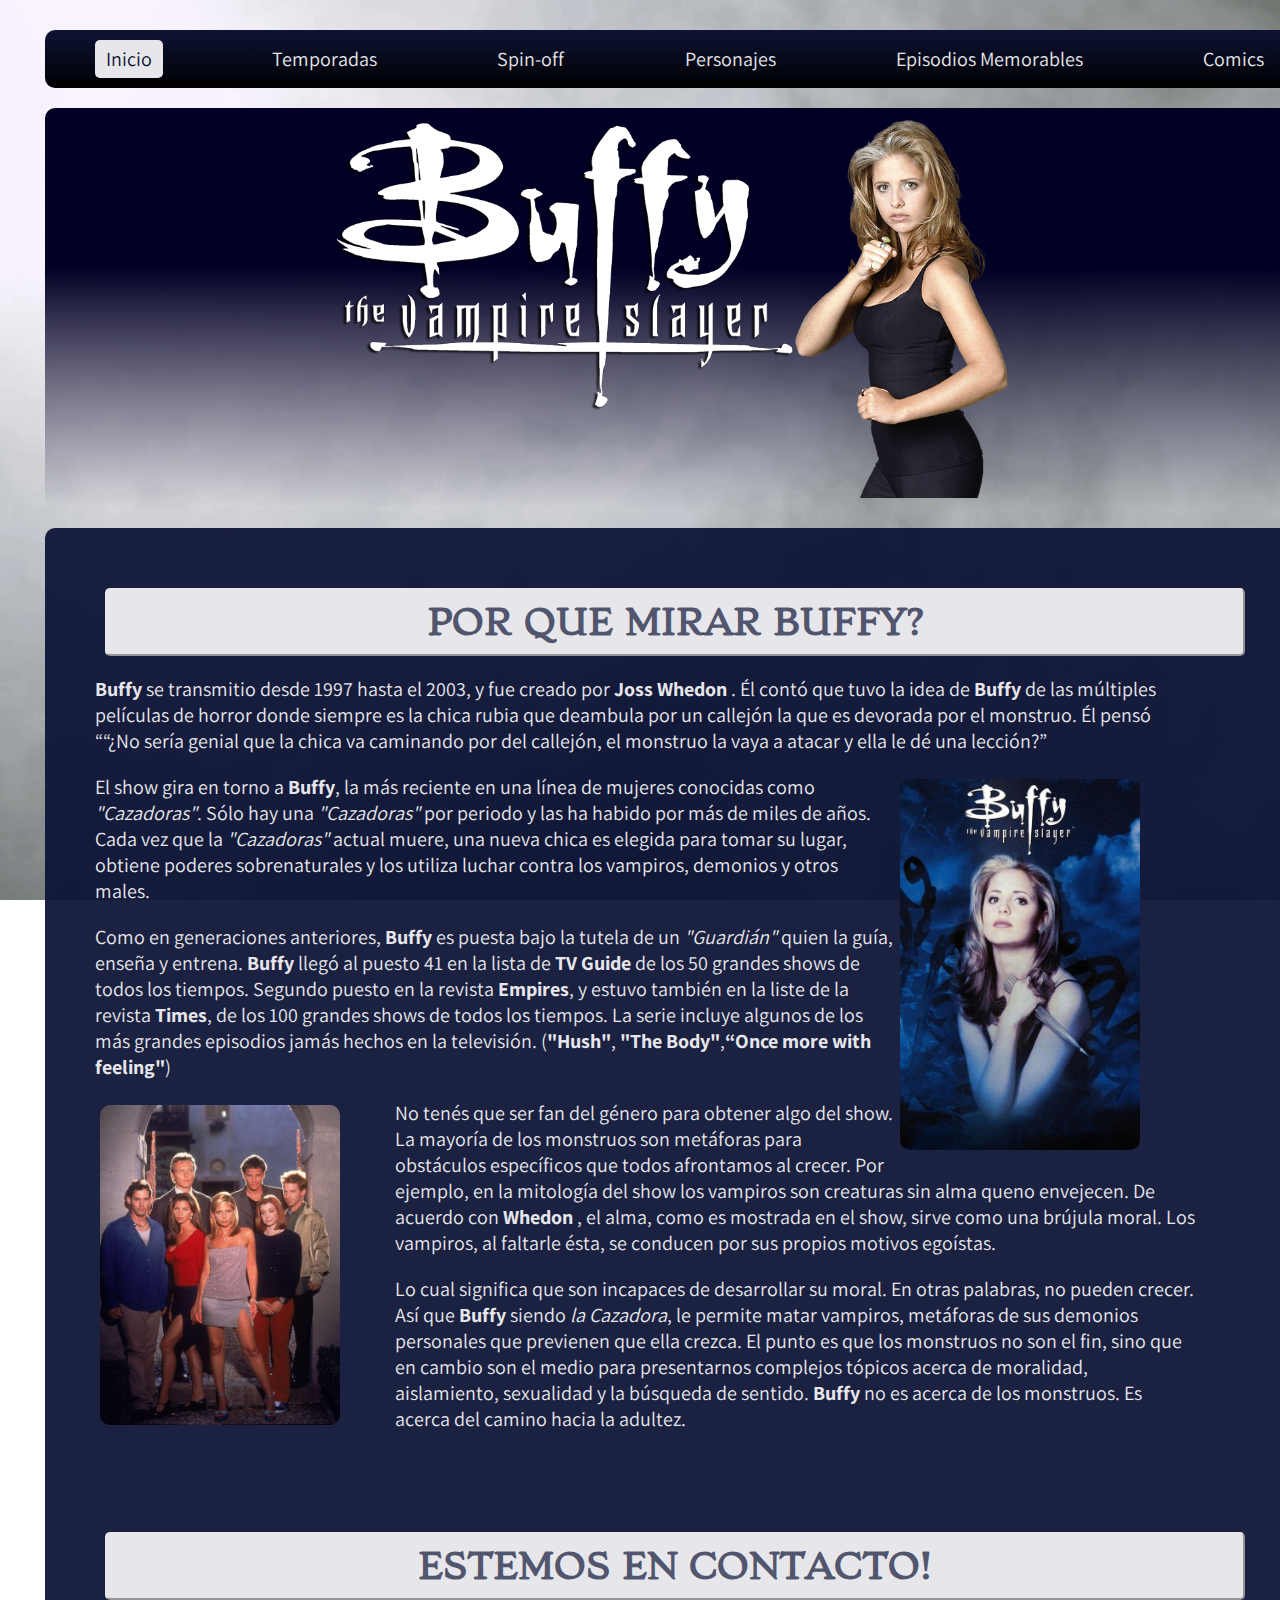
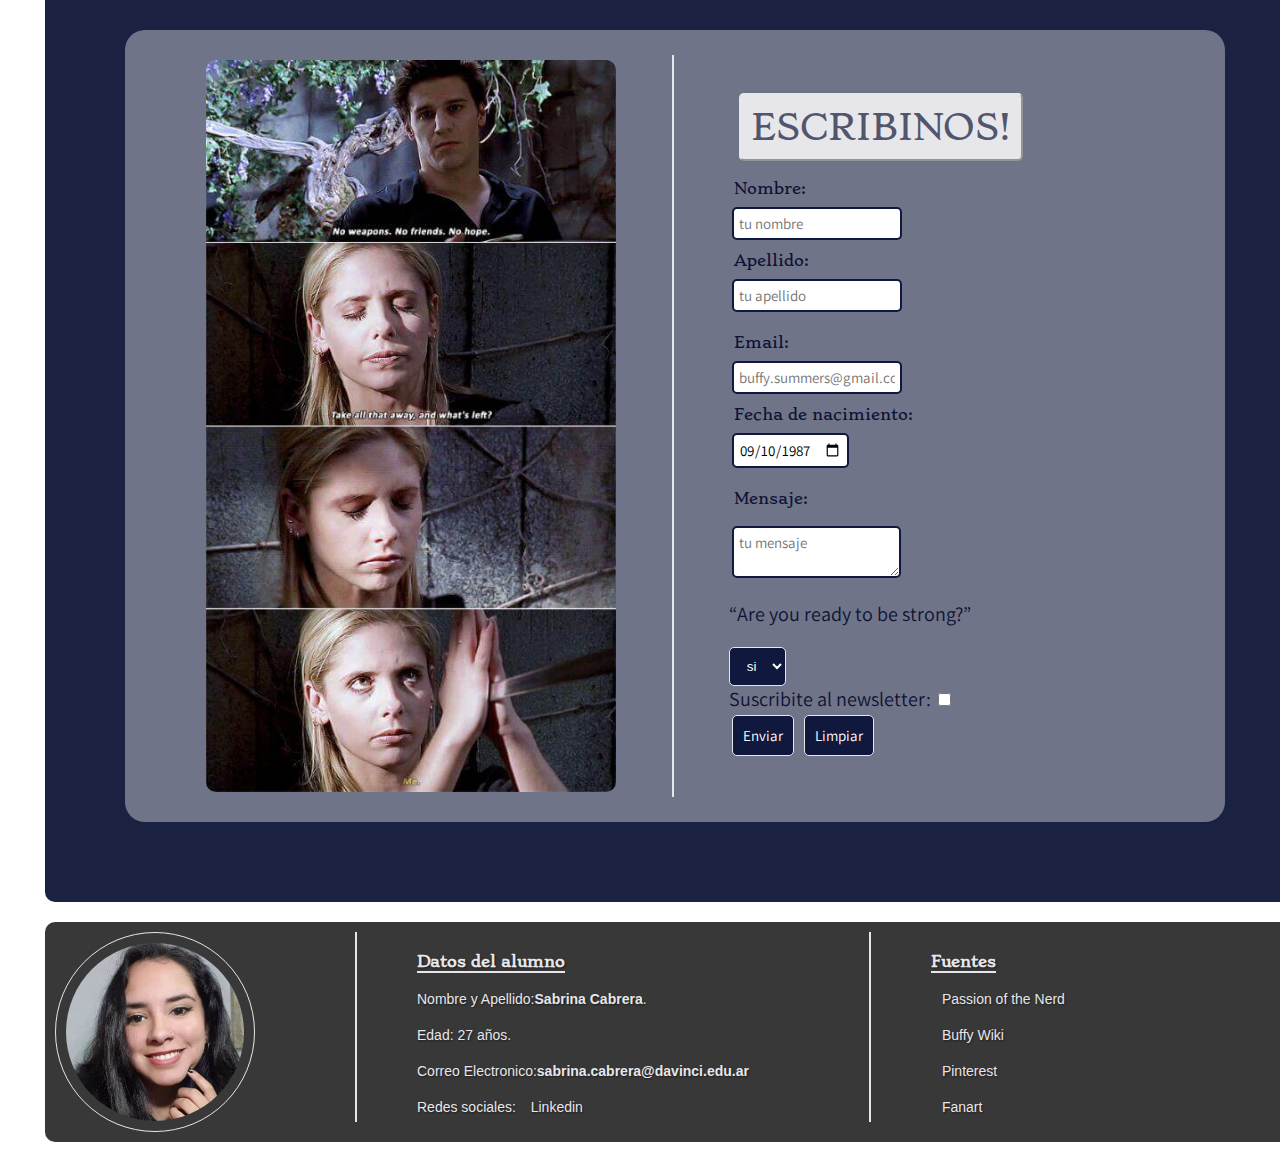
<file: dwn1dv-cabrera-parcial_2-buffytvs/index.html>
<!DOCTYPE html>
<html lang="es"> <!--marco que el lenguaje utilizado es español-->
<head>
    <meta charset="UTF-8">
    <meta http-equiv="X-UA-Compatible" content="IE=edge">
    <meta name="viewport" content="width=device-width, initial-scale=1.0">
    <title>Buffy,The Vampire Slayer</title>
    <!--Link hoja de estilo css-->
    <link rel="stylesheet" href="css/estilo.css">
    <!--Links fuentes-->
    <link rel="preconnect" href="https://fonts.googleapis.com">
    <link rel="preconnect" href="https://fonts.gstatic.com" crossorigin>
    <link href="https://fonts.googleapis.com/css2?family=Assistant&family=Stoke&display=swap" rel="stylesheet">
    <!--Favicon-->
    <link rel="apple-touch-icon" sizes="180x180" href="favicon/apple-touch-icon.png">
    <link rel="icon" type="image/png" sizes="32x32" href="favicon/favicon-32x32.png">
    <link rel="icon" type="image/png" sizes="16x16" href="favicon/favicon-16x16.png">
    <link rel="manifest" href="favicon/site.webmanifest">
    <link rel="mask-icon" href="favicon/" color="#5bbad5">
    <meta name="msapplication-TileColor" content="#da532c">
    <meta name="theme-color" content="#ffffff">
</head>
<body>
    <!--menu-->
     <nav>
        <ul class="menu">
            <li >
                <a class="active" href="index.html">Inicio</a>
            </li>
            <li>
                <a href="temporadas.html">Temporadas</a>
            </li>
            <li>
                <a href="spinoff.html">Spin-off</a>
            </li>
            <li>
                <a href="personajes.html">Personajes</a>
            </li>
            <li>
                <a href="episodios.html">Episodios Memorables</a>
            </li>
            <li>
                <a href="comics.html">Comics</a>
            </li>
		</ul>
    </nav>
    <!--Header -->
    <header class="banner" >
         <img src="img/otros/banner2.png" alt="banner buffy">   
         <h1 class="oculto"> Buffy: The vampire slayer</h1>
    </header>
    <!--Contenido principal-->
    <main>
        <!--introduccion al tema de la pagina-->
        <section class="seccion">
            <h2 class="subtitulo">Por que mirar Buffy?</h2>
            <div class="contenedor-texto">
                
                <p>
                    <strong>Buffy</strong> se transmitio desde 1997 hasta el 2003, y fue creado por 
                    <strong>Joss Whedon </strong> . Él contó que tuvo la idea de <strong>Buffy</strong>  de las múltiples 
                    películas de horror donde siempre es la chica rubia que deambula 
                    por un callejón la que es devorada por el monstruo. Él pensó 
                    <q>“¿No sería genial que la chica va caminando por del callejón,
                    el monstruo la vaya a atacar y ella le dé una lección?</q>
                </p>  
                <div class="imagen-inicio derecha">
                    <img src="img/intro/poster_buffy.jpg" alt="poster promocional de buffy">
                </div>          
                <p>
                    El show gira en torno a <strong> Buffy</strong>, la más reciente en una línea de mujeres 
                    conocidas como <em>"Cazadoras"</em>. Sólo hay una <em>"Cazadoras"</em> por periodo y 
                    las ha habido por más de miles de años. Cada vez que la <em>"Cazadoras"</em> 
                    actual muere, una nueva chica es elegida para tomar su lugar,
                    obtiene poderes sobrenaturales y los utiliza luchar contra los vampiros,
                    demonios y otros males.
                </p>
                
                <p>
                Como en generaciones anteriores, <strong>Buffy</strong> es puesta bajo la tutela de
                un <em>"Guardián"</em> quien la guía, enseña y entrena.
                <strong>Buffy</strong> llegó al puesto 41 en la lista de <strong>TV Guide</strong> de los 50 grandes shows 
                de todos los tiempos. Segundo puesto en la revista <strong>Empires</strong>, y estuvo 
                también en la liste de la revista <strong>Times</strong>, de los 100 grandes shows de todos los tiempos.
                La serie incluye algunos de los más grandes episodios jamás hechos en la 
                televisión. (<strong lang="en">"Hush"</strong>, <strong lang="en">"The Body"</strong>,<strong lang="en">“Once more with feeling"</strong>)
                </p>
                 <div class="imagen-inicio izquierda">
                    <img src="img/intro/elenco.jpg" alt="promocional elenco de buffy">
                </div>
                <p>
                No tenés que ser fan del género para obtener algo del show. 
                La mayoría de los monstruos son metáforas para obstáculos específicos 
                que todos afrontamos al crecer. Por ejemplo, en la mitología del show 
                los vampiros son creaturas sin alma queno envejecen. De acuerdo con <strong>Whedon</strong> ,
                el alma, como es mostrada en el show, sirve como una brújula moral. 
                Los vampiros, al faltarle ésta, se conducen por sus propios motivos egoístas.
                </p>            
                <p>
                Lo cual significa que son incapaces de desarrollar su moral. 
                En otras palabras, no pueden crecer. Así que <strong>Buffy</strong> siendo <em>la Cazadora</em>, 
                le permite matar vampiros, metáforas de sus demonios personales que 
                previenen que ella crezca. El punto es que los monstruos no son el fin, 
                sino que en cambio son el medio para presentarnos complejos tópicos acerca 
                de moralidad, aislamiento, sexualidad y la búsqueda de sentido. <strong>Buffy</strong>  no es 
                acerca de los monstruos. Es acerca del camino hacia la adultez. 
                </p>
            </div>
        </section>
        <!--seccion del formulario-->
        <section class="seccion">
           <h2 class="subtitulo">Estemos en contacto!</h2>
                
                    <div class="formulario-contenedor">
                        <!--foto de la seccion formulario-->
                        <div class="cont-img-form">
                            <img class="cont-img" src="img/intro/me.jpg" alt="foto de contacto">
                        </div>
                    <div class="cont-form-der">
                        <p class="subtitulo">Escribinos!</p>
                        <form action="#" class="form" >
                            <div class="linea-form">
                                <label for="nombre"  >Nombre:</label>
                                <input type="text" name="nombre" id="nombre" placeholder="tu nombre" required>
                                <label for="apellido">Apellido:</label>
                                <input type="text"  id="apellido" placeholder="tu apellido">
                            </div>
                                <div class="linea-form">
                                <label for="email">Email:</label>
                                <input type="email" id="email" placeholder="buffy.summers@gmail.com" name="email">
                                <label for="nacimiento">Fecha de nacimiento: </label>
                                <input type="date" name="nacimiento" id="nacimiento" min="1950-01-01" max="2008-01-01" value="1987-09-10">
                            </div>
                        
                            <label class="linea-form" for="mensaje">Mensaje: </label>
                            <textarea id="mensaje" placeholder="tu mensaje"></textarea>
                            <p><q lang="en">Are you ready to be strong?</q> </p>
                            <select name="letra" id="letra" class="botones-formularios"> 
                                <option value="x" class="botones-formularios">si</option>
                                <option value="y" class="botones-formularios">no</option>
                            </select>
                    
                            <div>Suscribite al newsletter:
                            <input type="checkbox" name="acepta" value="1"></div>
                            <div >
                                <input class="botones-formularios" type="submit" value="Enviar">
                                <input class="botones-formularios" type="reset" value="Limpiar">
                            </div>
                        
                        </form>
                
                </div>
                </div>
                   
            
        </section>
    </main>
    <!--Footer -->
    <footer>
        <div class="flex-container-footer" >
            <!--foto de perfil alumno-->
            <div >
                 <img  class="flex-img-footer" src="img/otros/yo_perfil.jpg" alt="perfil del alumno">
            </div>
            <!--datos del alumno-->
           <div class="caja-footer linea-footer"> 
                <ol>
                    <li class="tituloFooter"><strong>Datos del alumno</strong></li>
                    <li>Nombre y Apellido:<strong>Sabrina Cabrera</strong>.</li>
                    <li>Edad: 27 años.</li>
                    <li>Correo Electronico:<strong>sabrina.cabrera@davinci.edu.ar</strong></li>
                    <li>Redes sociales:<a href="https://www.linkedin.com/in/sabrinagcabrera/"> Linkedin</a></li>
                </ol>
            </div>
            <!--fuentes utilizadas-->
            <div class="caja-footer linea-footer">
                <ol>
                    <li class="tituloFooter"><strong>Fuentes</strong></li>
                    <li><a href="https://www.youtube.com/c/PassionoftheNerd">Passion of the Nerd</a></li>
                    <li><a href="https://buffy.fandom.com/es/wiki/Buffy,_Cazavampiros">Buffy Wiki</a></li>
                    <li><a href="https://ar.pinterest.com/" >Pinterest</a></li>
                    <li><a href="https://fanart.tv/" >Fanart</a></li>
                </ol>
            </div>
        </div>   
    </footer>
</body>
</html>
</file>
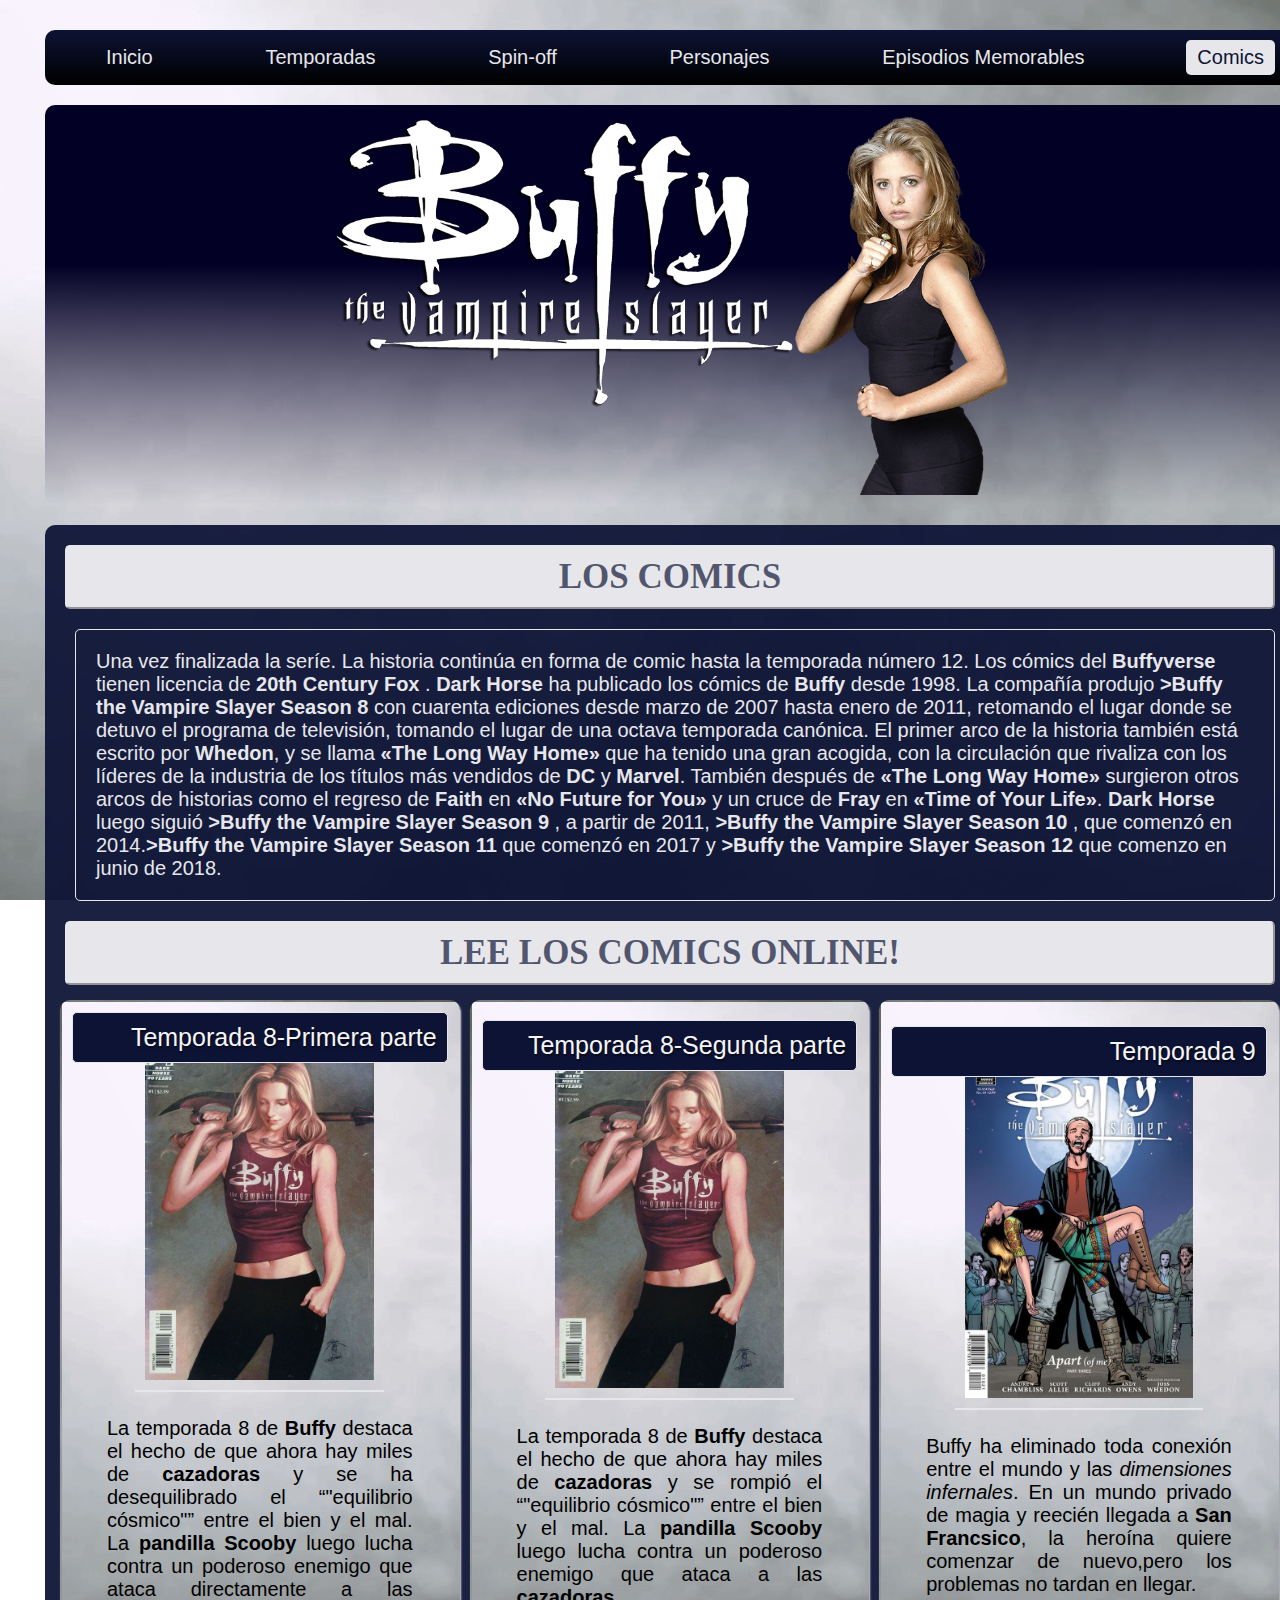
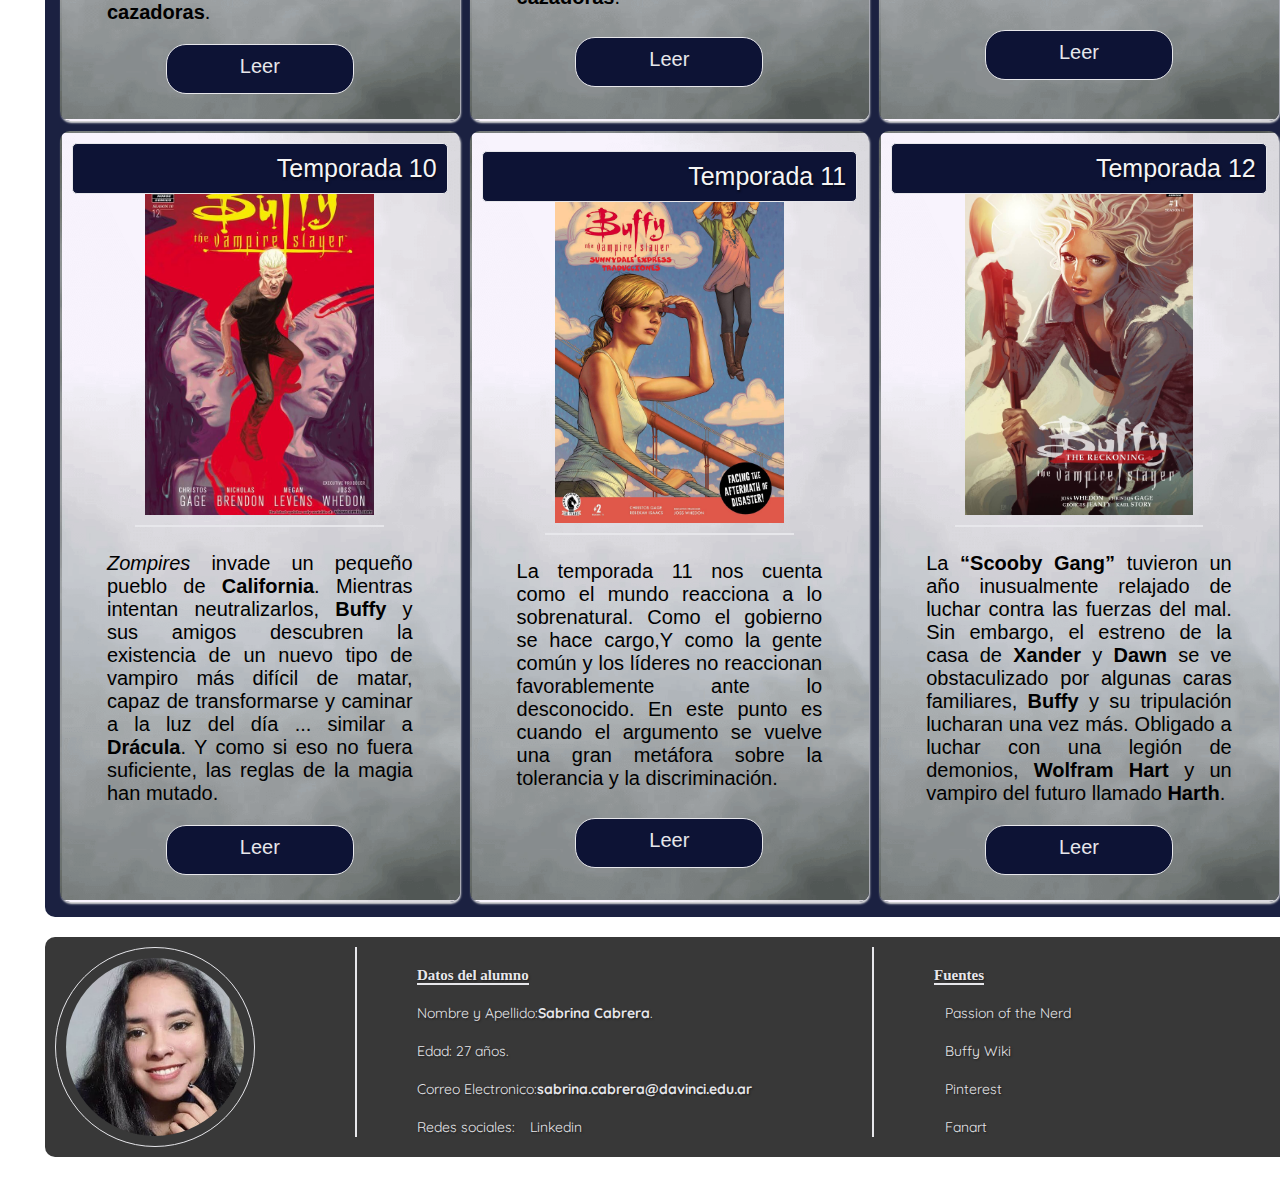
<file: dwn1dv-cabrera-parcial_2-buffytvs/comics.html>
<!DOCTYPE html>
<html lang="es"> <!--marco que el lenguaje utilizado es español-->
<head>
    <meta charset="UTF-8">
    <meta http-equiv="X-UA-Compatible" content="IE=edge">
    <meta name="viewport" content="width=device-width, initial-scale=1.0">
    <title>Comics</title>
    <!--Link hoja de estilo css-->
    <link rel="stylesheet" href="css/estilo.css">
    <!--Links fuentes-->
    <link rel="preconnect" href="https://fonts.googleapis.com">
    <link rel="preconnect" href="https://fonts.gstatic.com" crossorigin>
    <link href="https://fonts.googleapis.com/css2?family=Fira+Sans:wght@200&family=Quicksand&display=swap" rel="stylesheet">
    <!--Favicon-->
    <link rel="apple-touch-icon" sizes="180x180" href="favicon/apple-touch-icon.png">
    <link rel="icon" type="image/png" sizes="32x32" href="favicon/favicon-32x32.png">
    <link rel="icon" type="image/png" sizes="16x16" href="favicon/favicon-16x16.png">
    <link rel="manifest" href="favicon/site.webmanifest">
    <link rel="mask-icon" href="favicon/safari-pinned-tab.svg" color="#5bbad5">
    <meta name="msapplication-TileColor" content="#da532c">
    <meta name="theme-color" content="#ffffff">
</head>
<body>
       <!--menu-->
     <nav >
        <ul class="menu">
            <li >
                <a  href="index.html">Inicio</a>
            </li>
            <li>
                <a href="temporadas.html">Temporadas</a>
            </li>
            <li>
                <a href="spinoff.html">Spin-off</a>
            </li>
            <li>
                <a href="personajes.html">Personajes</a>
            </li>
            <li>
                <a href="episodios.html">Episodios Memorables</a>
            </li>
            <li>
                <a class="active" href="comics.html">Comics</a>
            </li>
		</ul>
    </nav>
     <!--Header -->
    <header class="banner" >
         <img src="img/otros/banner2.png" alt="banner buffy">   
    </header>
    <main>
        <h1 class="subtitulo">Los Comics</h1>
        <section class="texto-comic">
            Una vez finalizada la seríe. La historia continúa en forma de comic hasta la temporada número 12. 
            Los cómics del <strong> Buffyverse </strong> tienen licencia de <strong lang=” en”> 20th Century Fox </strong>.
             <strong> Dark Horse </strong>ha publicado los cómics de <strong>Buffy </strong> desde 1998.
            La compañía produjo <strong lang="en">>Buffy the Vampire Slayer Season 8 </strong> con cuarenta ediciones desde marzo de 2007 hasta enero de 2011, 
            retomando el lugar donde se detuvo el programa de televisión, tomando el lugar de una octava temporada canónica. 
            El primer arco de la historia también está escrito por <strong>Whedon</strong>, y se llama <strong lang="en">«The Long Way Home» </strong>
            que ha tenido una gran acogida, con la circulación que rivaliza con los líderes de la industria de los títulos más vendidos 
            de <strong>DC</strong> y <strong> Marvel</strong>. También después de <strong lang="en">«The Long Way Home» </strong> surgieron otros arcos de historias como el regreso de <strong>Faith</strong> en 
            <strong lang="en">«No Future for You»</strong> y un cruce de <strong>Fray</strong> en <strong lang="en">«Time of Your Life»</strong>. <strong> Dark Horse</strong> luego siguió <strong lang="en">>Buffy the Vampire Slayer Season 9 </strong>, a partir de 2011,
             <strong lang="en">>Buffy the Vampire Slayer Season 10 </strong>, que comenzó en 2014.<strong lang="en">>Buffy the Vampire Slayer Season 11 </strong> que comenzó en 2017 y 
            <strong lang="en">>Buffy the Vampire Slayer Season 12 </strong> que comenzo en junio de 2018. 
        </section>
        <h2 class="subtitulo">Lee los comics online!</h2>
       <section id="comic-box">
        <div class="caja-comic">
            <div>
                <img class="img-comic" src="img/comics/t8/season8.jpg" alt="season 8">
                <h2>Temporada 8-Primera parte</h2>
                <p class="parrafo-comic">
                    La temporada 8 de <strong>Buffy</strong> destaca el hecho de que ahora hay miles de <strong>cazadoras</strong> 
                    y se ha desequilibrado el <q>"equilibrio cósmico"</q> entre el bien y el mal.
                    La <strong>pandilla Scooby</strong> luego lucha contra un poderoso enemigo que ataca directamente a las <strong>cazadoras</strong>.
                </p>
            </div>
             <div class="leer">
                <a href="https://www.facebook.com/media/set/?set=a.964865196943818&type=3" target="_blank">Leer</a>
            </div>
        </div>

        <div class="caja-comic">
            <div>
                <img class="img-comic" src="img/comics/t8/season8.jpg" alt="season 8">
                <h2>Temporada 8-Segunda parte</h2>
                <p class="parrafo-comic">
                    La temporada 8 de <strong>Buffy</strong> destaca el hecho de que ahora hay miles de <strong>cazadoras</strong> 
                    y se rompió el <q>"equilibrio cósmico"</q> entre el bien y el mal.
                    La <strong>pandilla Scooby</strong> luego lucha contra un poderoso enemigo que ataca a las <strong>cazadoras</strong>.
                </p>
            </div>
            <div class="leer">
                <a href="https://www.facebook.com/media/set/?set=a.989566654473672&type=3" target="_blank">Leer</a>
            </div>
        </div>

        <div class="caja-comic">
            <div>
                <img class="img-comic" src="img/comics/t9/season9.jpg" alt="season 9">
                <h2>Temporada 9</h2>
                <p class="parrafo-comic">
                    Buffy ha eliminado toda conexión entre el mundo y las <em>dimensiones infernales</em>. 
                    En un mundo privado de magia y reecién llegada a <strong>San Francsico</strong>, la heroína quiere comenzar de nuevo,pero los problemas no tardan en llegar.
                </p>
            </div>
            <div class="leer">
                <a href="https://www.facebook.com/media/set/?set=a.1014992055264465&type=3" target="_blank">Leer</a>
             </div>
        </div>

        <div class="caja-comic">
            <div>
                <img class="img-comic" src="img/comics/t10/season10.jpg" alt="season 10">
                <h2>Temporada 10</h2>
                <p class="parrafo-comic">
                    <em>Zompires</em> invade un pequeño pueblo de <strong>California</strong>. Mientras intentan neutralizarlos, 
                    <strong>Buffy</strong> y sus amigos descubren la existencia de un nuevo tipo de vampiro más difícil de matar, 
                    capaz de transformarse y caminar a la luz del día ... similar a <strong>Drácula</strong>. 
                    Y como si eso no fuera suficiente, las reglas de la magia han mutado.
                </p>
            </div>
            <div class="leer">
                <a href="https://www.facebook.com/media/set/?set=a.1112709602159376&type=3" target="_blank">Leer</a>
            </div>
        </div>

        <div class="caja-comic">
            <div>
                <img class="img-comic" src="img/comics/t11/season11.jpg" alt="season 11">
                <h2>Temporada 11</h2>
                <p class="parrafo-comic">
                    La temporada 11 nos cuenta como el mundo reacciona a lo sobrenatural.
                    Como el gobierno se hace cargo,Y como la gente común y los líderes no reaccionan favorablemente ante lo desconocido. 
                    En este punto es cuando el argumento se vuelve una gran metáfora sobre la tolerancia y la discriminación.
                </p>
            </div>
            <div class="leer">
                <a href="https://www.facebook.com/media/set/?set=a.1524804647616534&type=3" target="_blank">Leer</a>
            </div>
        </div>

        <div class="caja-comic">
            <div>
                <img class="img-comic" src="img/comics/t12/season12.jpg" alt="season 12">
                <h2>Temporada 12</h2>
                <p class="parrafo-comic">La <strong>“Scooby Gang”</strong> tuvieron un año inusualmente relajado de luchar contra las fuerzas del mal. 
                    Sin embargo, el estreno de la casa de <strong>Xander</strong> y <strong> Dawn</strong> se ve obstaculizado por algunas caras familiares, 
                    <strong>Buffy</strong> y su tripulación lucharan una vez más. Obligado a luchar con una legión de demonios, <strong>Wolfram Hart </strong> 
                    y un vampiro del futuro llamado <strong>Harth</strong>.
            </div>
            <div class="leer">
                <a href="https://www.facebook.com/media/set/?set=a.2113205005443159&type=3" target="_blank">Leer</a>
            </div>
        </div>


       </section>

    </main>
   <!--Footer -->
    <footer>
        <div class="flex-container-footer" >
            <!--foto de perfil alumno-->
            <div >
                 <img  class="flex-img-footer" src="img/otros/yo_perfil.jpg" alt="perfil del alumno">
            </div>
            <!--datos del alumno-->
           <div class="caja-footer linea-footer"> 
                <ol>
                    <li class="tituloFooter"><strong>Datos del alumno</strong></li>
                    <li>Nombre y Apellido:<strong>Sabrina Cabrera</strong>.</li>
                    <li>Edad: 27 años.</li>
                    <li>Correo Electronico:<strong>sabrina.cabrera@davinci.edu.ar</strong></li>
                    <li>Redes sociales:<a href="https://www.linkedin.com/in/sabrinagcabrera/"> Linkedin</a></li>
                </ol>
            </div>
            <!--fuentes utilizadas-->
            <div class="caja-footer linea-footer">
                <ol>
                    <li class="tituloFooter"><strong>Fuentes</strong></li>
                    <li><a href="https://www.youtube.com/c/PassionoftheNerd">Passion of the Nerd</a></li>
                    <li><a href="https://buffy.fandom.com/es/wiki/Buffy,_Cazavampiros">Buffy Wiki</a></li>
                    <li><a href="https://ar.pinterest.com/" >Pinterest</a></li>
                    <li><a href="https://fanart.tv/" >Fanart</a></li>
                </ol>
            </div>
        </div>   
    </footer>
</body>
</html>
</file>
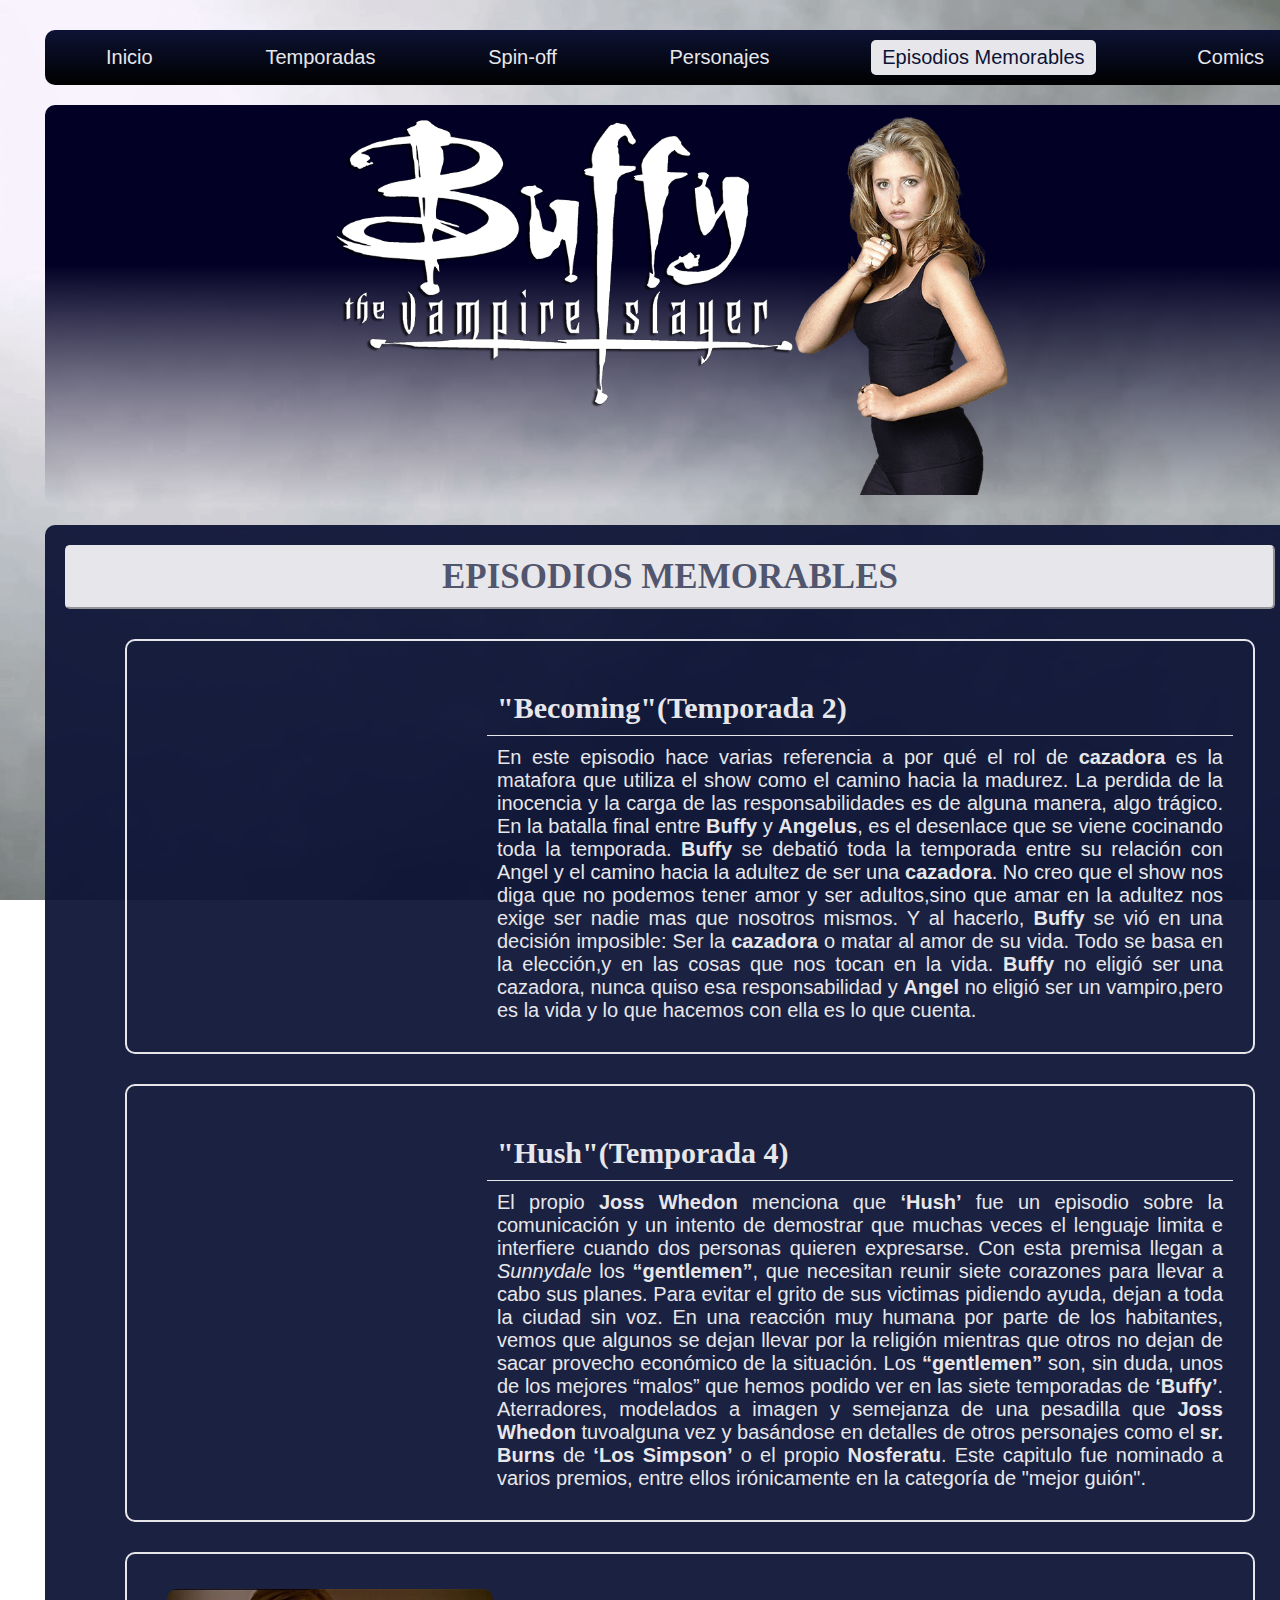
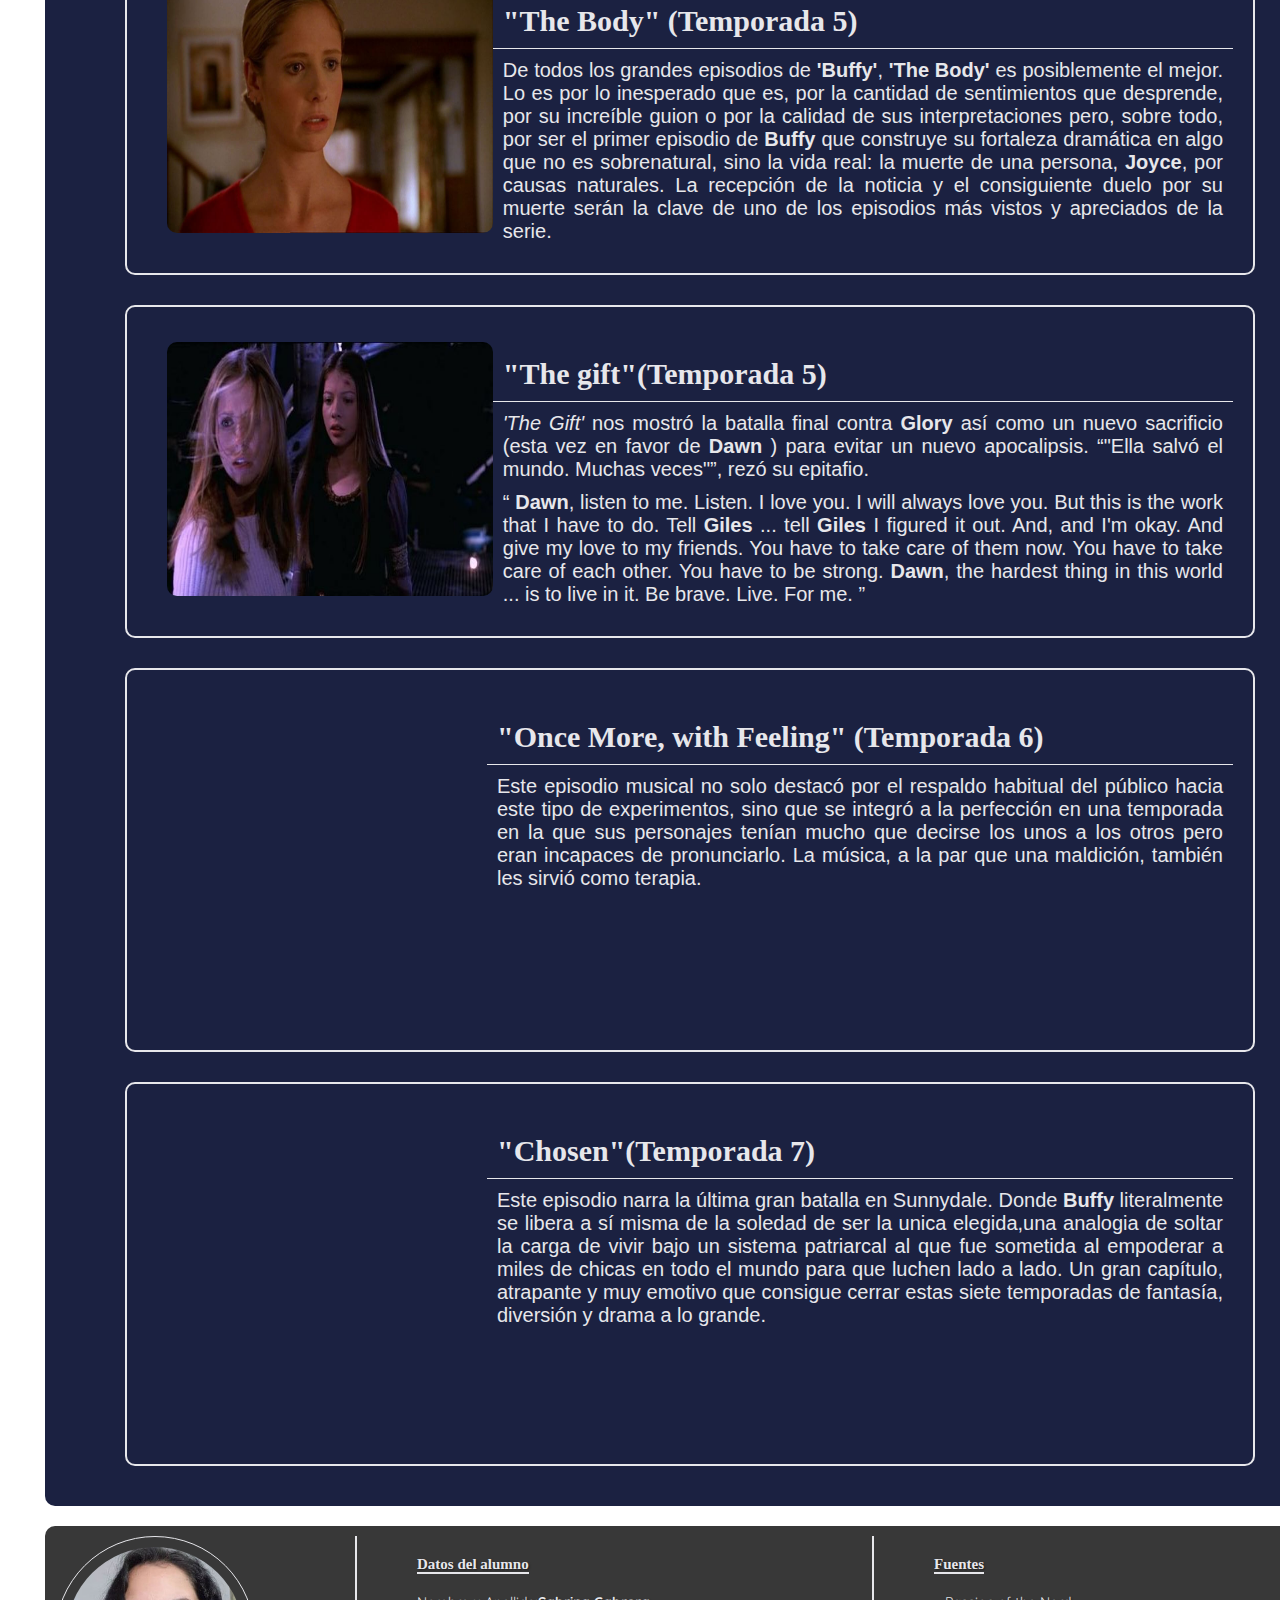
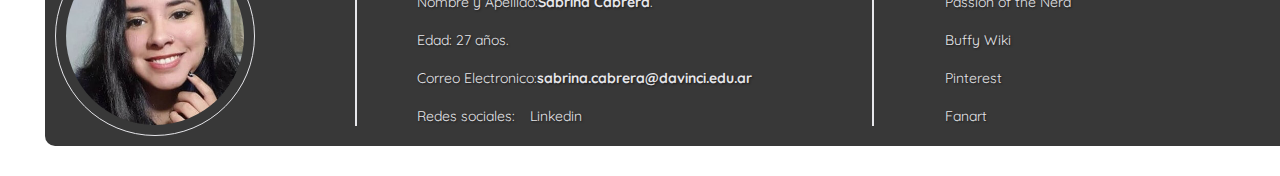
<file: dwn1dv-cabrera-parcial_2-buffytvs/episodios.html>
<!DOCTYPE html>
<html lang="es"> <!--marco que el lenguaje utilizado es español-->
<head>
    <meta charset="UTF-8">
    <meta http-equiv="X-UA-Compatible" content="IE=edge">
    <meta name="viewport" content="width=device-width, initial-scale=1.0">
    <title>Episodios</title>
    <!--Link hoja de estilo css-->
    <link rel="stylesheet" href="css/estilo.css">
    <!--Links fuentes-->
    <link rel="preconnect" href="https://fonts.googleapis.com">
    <link rel="preconnect" href="https://fonts.gstatic.com" crossorigin>
    <link href="https://fonts.googleapis.com/css2?family=Fira+Sans:wght@200&family=Quicksand&display=swap" rel="stylesheet">
    <!--Favicon-->
    <link rel="apple-touch-icon" sizes="180x180" href="favicon/apple-touch-icon.png">
    <link rel="icon" type="image/png" sizes="32x32" href="favicon/favicon-32x32.png">
    <link rel="icon" type="image/png" sizes="16x16" href="favicon/favicon-16x16.png">
    <link rel="manifest" href="favicon/site.webmanifest">
    <link rel="mask-icon" href="favicon/safari-pinned-tab.svg" color="#5bbad5">
    <meta name="msapplication-TileColor" content="#da532c">
    <meta name="theme-color" content="#ffffff">
</head>
<body>
       <!--menu-->
     <nav >
        <ul class="menu">
            <li >
                <a  href="index.html">Inicio</a>
            </li>
            <li>
                <a href="temporadas.html">Temporadas</a>
            </li>
            <li>
                <a href="spinoff.html">Spin-off</a>
            </li>
            <li>
                <a href="personajes.html">Personajes</a>
            </li>
            <li>
                <a class="active" href="episodios.html">Episodios Memorables</a>
            </li>
            <li>
                <a href="comics.html">Comics</a>
            </li>
		</ul>
    </nav>
     <!--Header -->
    <header class="banner" >
         <img src="img/otros/banner2.png" alt="banner buffy">   
         
    </header>
    <main>
        <section>
            <h1 class="subtitulo">Episodios Memorables</h1>
            <div class="lista-episodio">
                <ol>
                    <li>
                        <div class="contenedor-episodio">
                            <iframe src="https://www.youtube.com/embed/eSgvBs8xXXM" title="YouTube video player" frameborder="0" allow="accelerometer; autoplay; clipboard-write; encrypted-media; gyroscope; picture-in-picture" allowfullscreen></iframe>
                             <div class="perfil_episodios">  
                                <h2 class="sub-episodio"> <strong>"Becoming"</strong>(Temporada 2)</h2>
                                 <p>
                                En este episodio hace varias referencia a por qué el rol de <strong> cazadora</strong> es la matafora que 
                                utiliza el show como el camino hacia la madurez.
                                La perdida de la inocencia y la carga de las responsabilidades es de alguna manera, algo trágico.
                                En la batalla final entre <strong> Buffy </strong> y <strong> Angelus</strong>, es el desenlace que se viene cocinando toda la temporada. 
                                <strong> Buffy</strong> se debatió toda la temporada entre su relación con Angel y el camino hacia la adultez de ser una <strong> cazadora</strong>.
                                No creo que el show nos diga que no podemos tener amor y ser adultos,sino que amar en la adultez nos exige ser nadie mas que nosotros mismos. Y al hacerlo,
                                <strong> Buffy</strong> se vió en una decisión imposible: Ser  la <strong> cazadora</strong> o matar al amor de su vida.
                                Todo se basa en la elección,y en las cosas que nos tocan en la vida. <strong> Buffy</strong> no eligió ser una cazadora,
                                nunca quiso esa responsabilidad y  <strong> Angel</strong> no eligió ser un vampiro,pero es la vida y lo que hacemos con ella es lo que cuenta.
                                </p>
                             </div>
                        </div>
                    </li>
                   
                    <li>
                        <div class="contenedor-episodio">
                             <iframe src="https://www.youtube.com/embed/J24lZcj4B4s" title="YouTube video player" frameborder="0" allow="accelerometer; autoplay; clipboard-write; encrypted-media; gyroscope; picture-in-picture" allowfullscreen></iframe>
                             <div class="perfil_episodios">  
                            <h2 class="sub-episodio"><strong lang="en">"Hush"</strong>(Temporada 4) </h2>
                                <p>
                                     El propio <strong>Joss Whedon</strong> menciona que <strong lang="en">‘Hush’</strong> fue un episodio sobre la comunicación 
                                     y un intento de demostrar que muchas veces el lenguaje limita e interfiere cuando dos personas quieren expresarse. 
                                     Con esta premisa llegan a <em>Sunnydale</em> los <strong lang="en">“gentlemen”</strong>, que necesitan reunir siete corazones para llevar a cabo sus planes.   
                                     Para evitar el grito de sus victimas pidiendo ayuda, dejan a toda la ciudad sin voz. En una reacción muy humana por parte de los habitantes, vemos que algunos
                                     se dejan llevar por la religión mientras que otros no dejan de sacar provecho económico de la situación.
                                    Los <strong lang="en">“gentlemen”</strong> son, sin duda, unos de los mejores “malos” que hemos podido ver 
                                    en las siete temporadas de <strong>‘Buffy’</strong>. Aterradores, modelados a imagen y semejanza de una
                                     pesadilla que <strong>Joss Whedon</strong> tuvoalguna vez y basándose en detalles de otros personajes 
                                     como el <strong>sr. Burns</strong> de <strong>‘Los Simpson’</strong> o el propio <strong>Nosferatu</strong>. 
                                     Este capitulo fue nominado a varios premios, entre ellos irónicamente en la categoría de "mejor guión".
                                </p>
                             </div>
                        </div>
                    </li>
               
                    <li>
                        <div class="contenedor-episodio">
                               <img class="blabla" src="img/temporadas/episodios/the-body.jpg" alt="the body">
                             <div class="perfil_episodios">  
                            <h2 class="sub-episodio"><strong>"The Body"</strong> (Temporada 5)</h2>
                                <p>
                                  De todos los grandes episodios de <strong>'Buffy'</strong>, 
                                  <strong lang="en">'The Body'</strong> es posiblemente el mejor. Lo es por lo inesperado que es, por la cantidad de sentimientos 
                                  que desprende, por su increíble guion o por la calidad de sus interpretaciones 
                                   pero, sobre todo, por ser el primer episodio de <strong>Buffy</strong> que construye su fortaleza dramática en algo
                                  que no es sobrenatural, sino la vida real: la muerte de una persona, <strong>Joyce</strong>, por causas naturales. 
                                  La recepción de la noticia y el consiguiente duelo por su muerte serán la clave 
                                  de uno de los episodios más vistos y apreciados de la serie. 
                                </p>
                             </div>
                        </div>
                    </li>
                    <li>
                        <div class="contenedor-episodio">
                              <img class="blabla" src="img/temporadas/episodios/17.jpg" alt="the gift">
                             <div class="perfil_episodios">  
                            <h2 class="sub-episodio"> <strong>"The gift"</strong>(Temporada 5)</h2>
                                <p>
                                     <em>'The Gift'</em> nos mostró la batalla final contra <strong>Glory</strong> así como un nuevo sacrificio 
                                     (esta vez en favor de <strong>Dawn</strong> ) para evitar un nuevo apocalipsis. 
                                     <q>"Ella salvó el mundo. Muchas veces"</q>, rezó su epitafio.
                                  <p>   
                                    <q lang="en">
                                        <strong>Dawn</strong>, listen to me. Listen. I love you. I will always love you. 
                                        But this is the work that I have to do. Tell <strong>Giles</strong> ... tell <strong>Giles</strong> I figured it out. 
                                        And, and I'm okay. And give my love to my friends. You have to take care of them now. 
                                        You have to take care of each other. You have to be strong. 
                                        <strong>Dawn</strong>, the hardest thing in this world ... is to live in it. Be brave. Live. For me.
                                    </q>
                                    </p>
                                </p>
                             </div>
                        </div>
                    </li>
                    <li>
                        <div class="contenedor-episodio">
                            <iframe style="border-radius:12px" src="https://open.spotify.com/embed/album/4f1KSuhj6N7Hb44pQz9c1z?utm_source=generator&theme=0" width="100%" height="380" frameBorder="0" allowfullscreen="" allow="autoplay; clipboard-write; encrypted-media; fullscreen; picture-in-picture"></iframe>
                             <div class="perfil_episodios">  
                            <h2 class="sub-episodio"><strong>"Once More, with Feeling"</strong> (Temporada 6)</h2>
                                <p>
                                     Este episodio musical no solo destacó por el respaldo habitual del público hacia este tipo 
                                     de experimentos, sino que se integró a la perfección en una temporada en la que sus personajes 
                                     tenían mucho que decirse los unos a los otros pero eran incapaces de pronunciarlo. La música, 
                                     a la par que una maldición, también les sirvió como terapia.
                                </p>
                             </div>
                        </div>
                    </li>
                    <li>
                        <div class="contenedor-episodio">
                               <iframe src="https://www.youtube.com/embed/NyT1Od9Q5Dc" title="YouTube video player" frameborder="0" allow="accelerometer; autoplay; clipboard-write; encrypted-media; gyroscope; picture-in-picture" allowfullscreen></iframe>
                             <div class="perfil_episodios">  
                            <h2 class="sub-episodio"> <strong>"Chosen"</strong>(Temporada 7)</h2>
                                <p>
                                     Este episodio narra la última gran batalla en Sunnydale. 
                                     Donde <strong>Buffy</strong> literalmente se libera a sí misma de la soledad de ser la unica elegida,una analogia de soltar 
                                     la carga de vivir bajo un sistema patriarcal al que fue sometida  al empoderar a miles de chicas en todo el mundo para que luchen lado a lado. 
                                     Un gran capítulo, atrapante y muy emotivo que consigue cerrar estas siete temporadas 
                                     de fantasía, diversión y drama a lo grande.
                                     
                                </p>
                             </div>
                        </div>
                    </li>
                </ol>
            </div>
        </section>
    </main>
 <!--Footer -->
    <footer>
        <div class="flex-container-footer" >
            <!--foto de perfil alumno-->
            <div >
                 <img  class="flex-img-footer" src="img/otros/yo_perfil.jpg" alt="perfil del alumno">
            </div>
            <!--datos del alumno-->
           <div class="caja-footer linea-footer"> 
                <ol>
                    <li class="tituloFooter"><strong>Datos del alumno</strong></li>
                    <li>Nombre y Apellido:<strong>Sabrina Cabrera</strong>.</li>
                    <li>Edad: 27 años.</li>
                    <li>Correo Electronico:<strong>sabrina.cabrera@davinci.edu.ar</strong></li>
                    <li>Redes sociales:<a href="https://www.linkedin.com/in/sabrinagcabrera/"> Linkedin</a></li>
                </ol>
            </div>
            <!--fuentes utilizadas-->
            <div class="caja-footer linea-footer">
                <ol>
                    <li class="tituloFooter"><strong>Fuentes</strong></li>
                    <li><a href="https://www.youtube.com/c/PassionoftheNerd">Passion of the Nerd</a></li>
                    <li><a href="https://buffy.fandom.com/es/wiki/Buffy,_Cazavampiros">Buffy Wiki</a></li>
                    <li><a href="https://ar.pinterest.com/" >Pinterest</a></li>
                    <li><a href="https://fanart.tv/" >Fanart</a></li>
                </ol>
            </div>
        </div>   
    </footer>
</body>
</html>
</file>
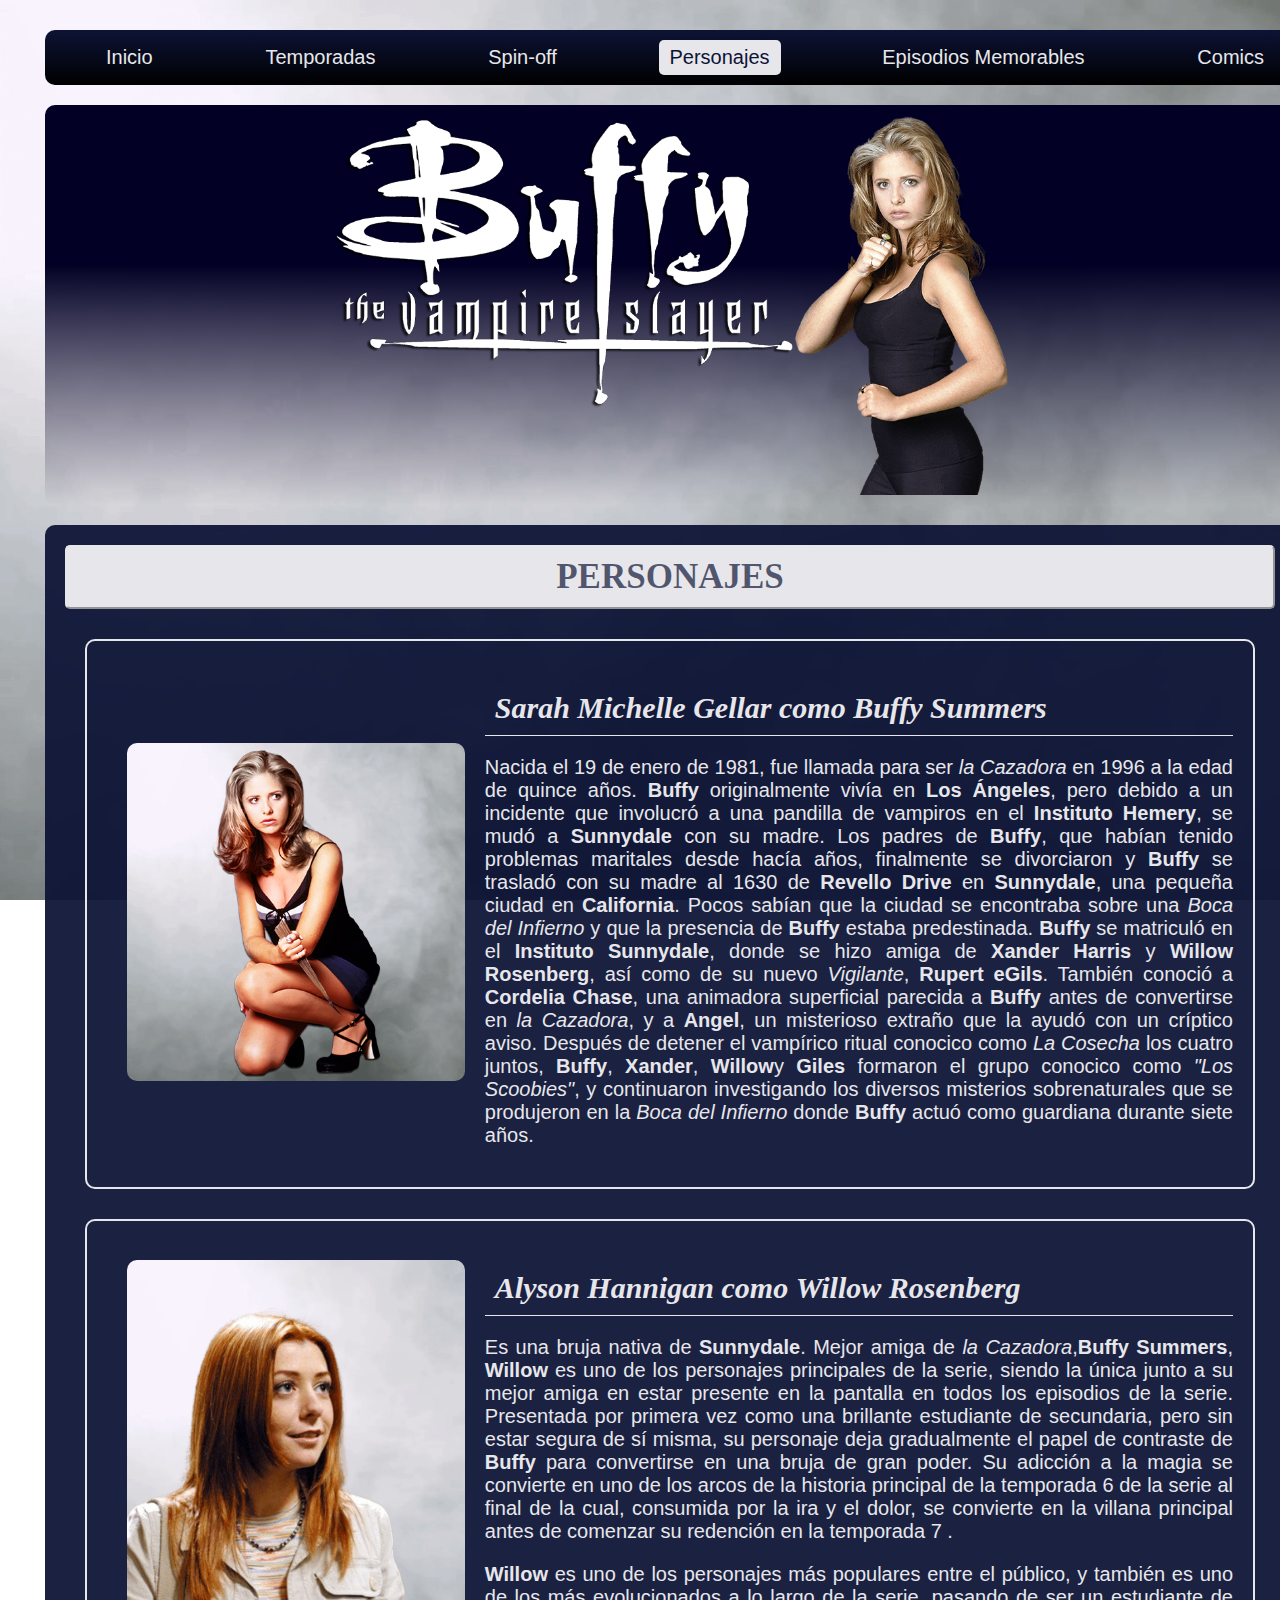
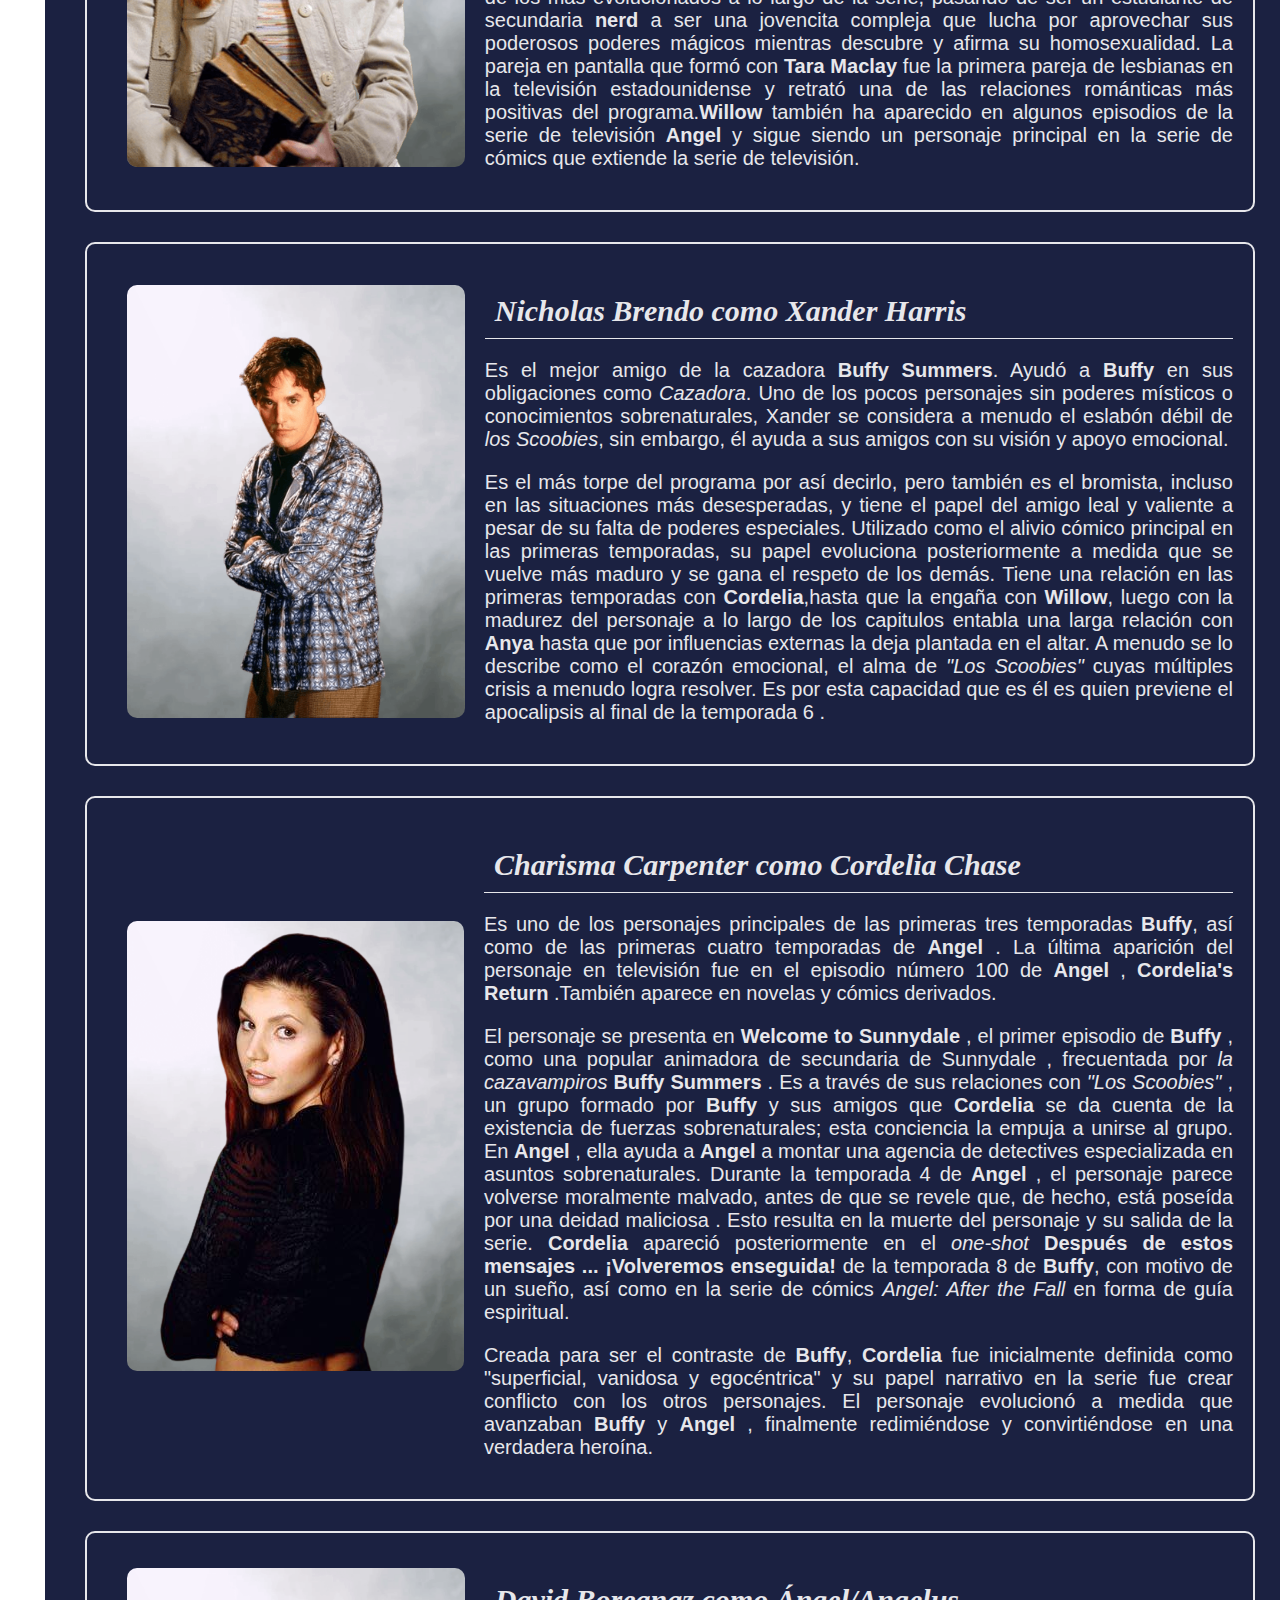
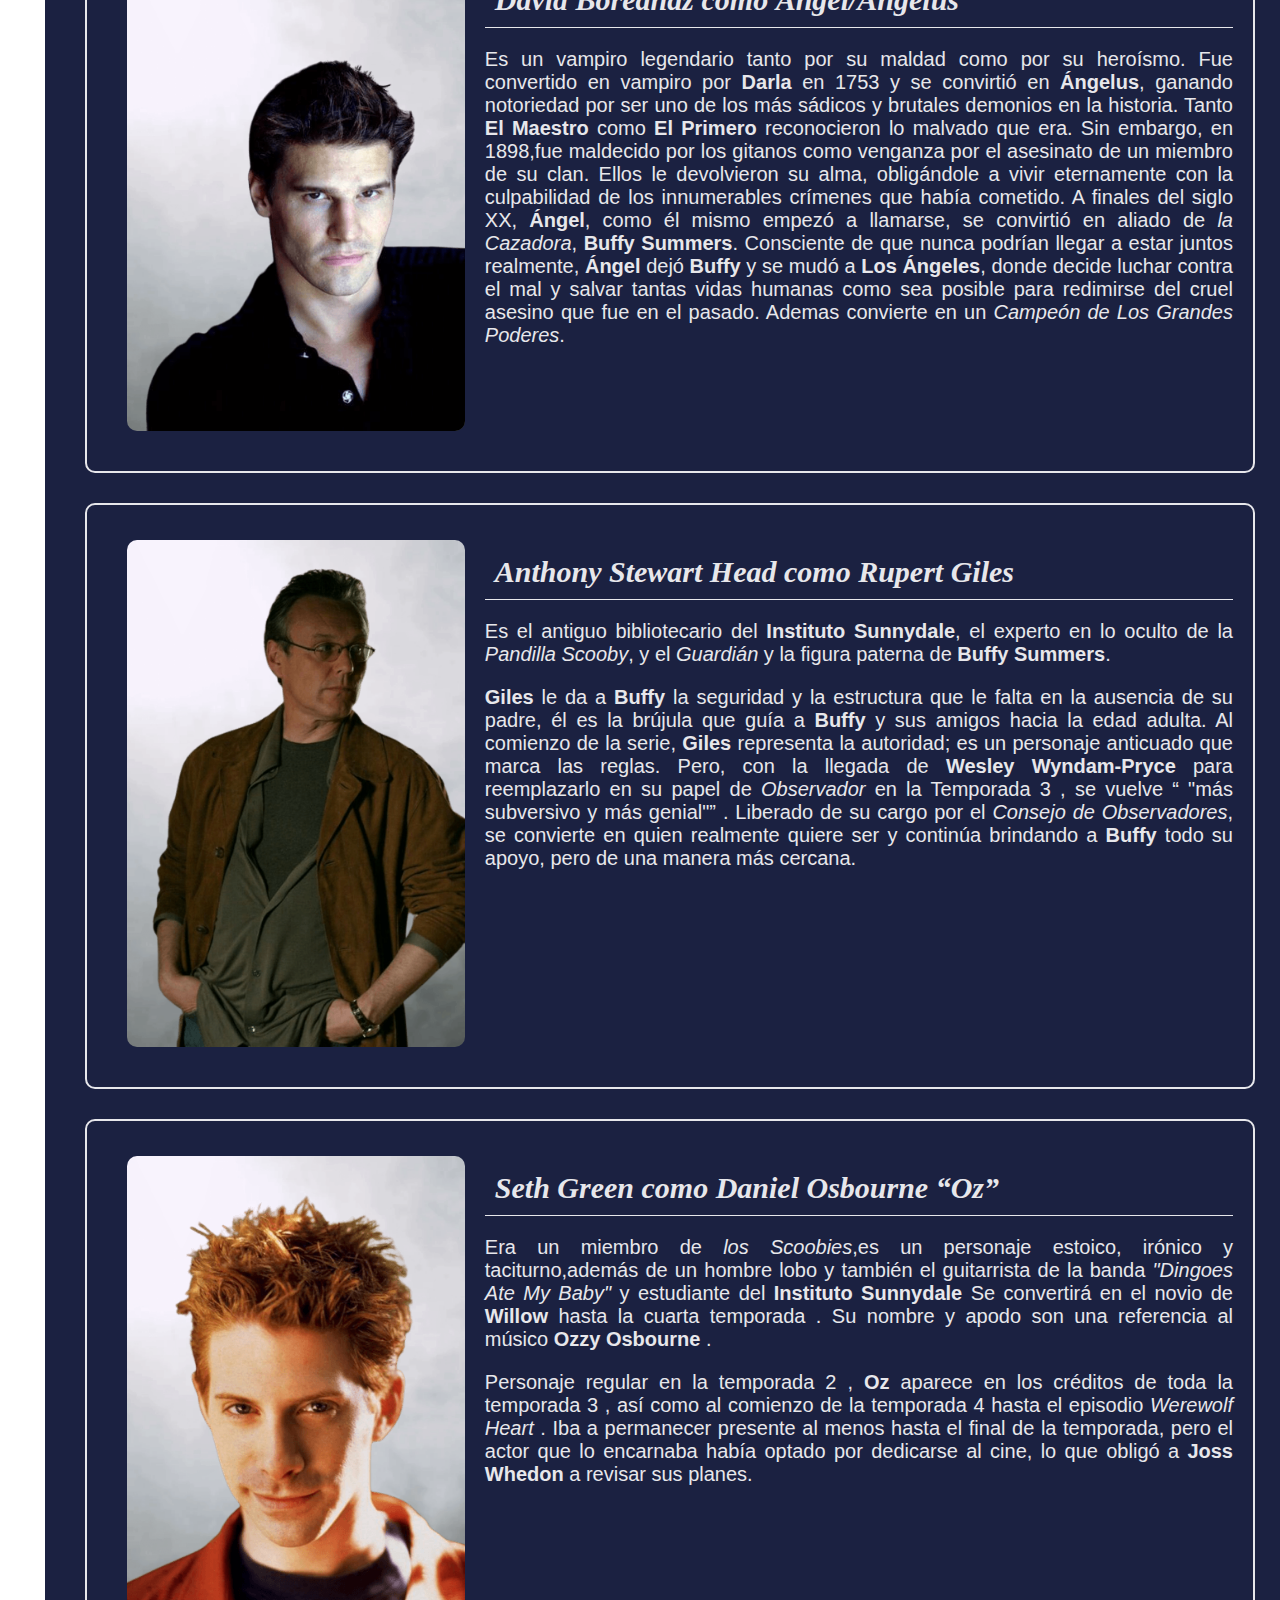
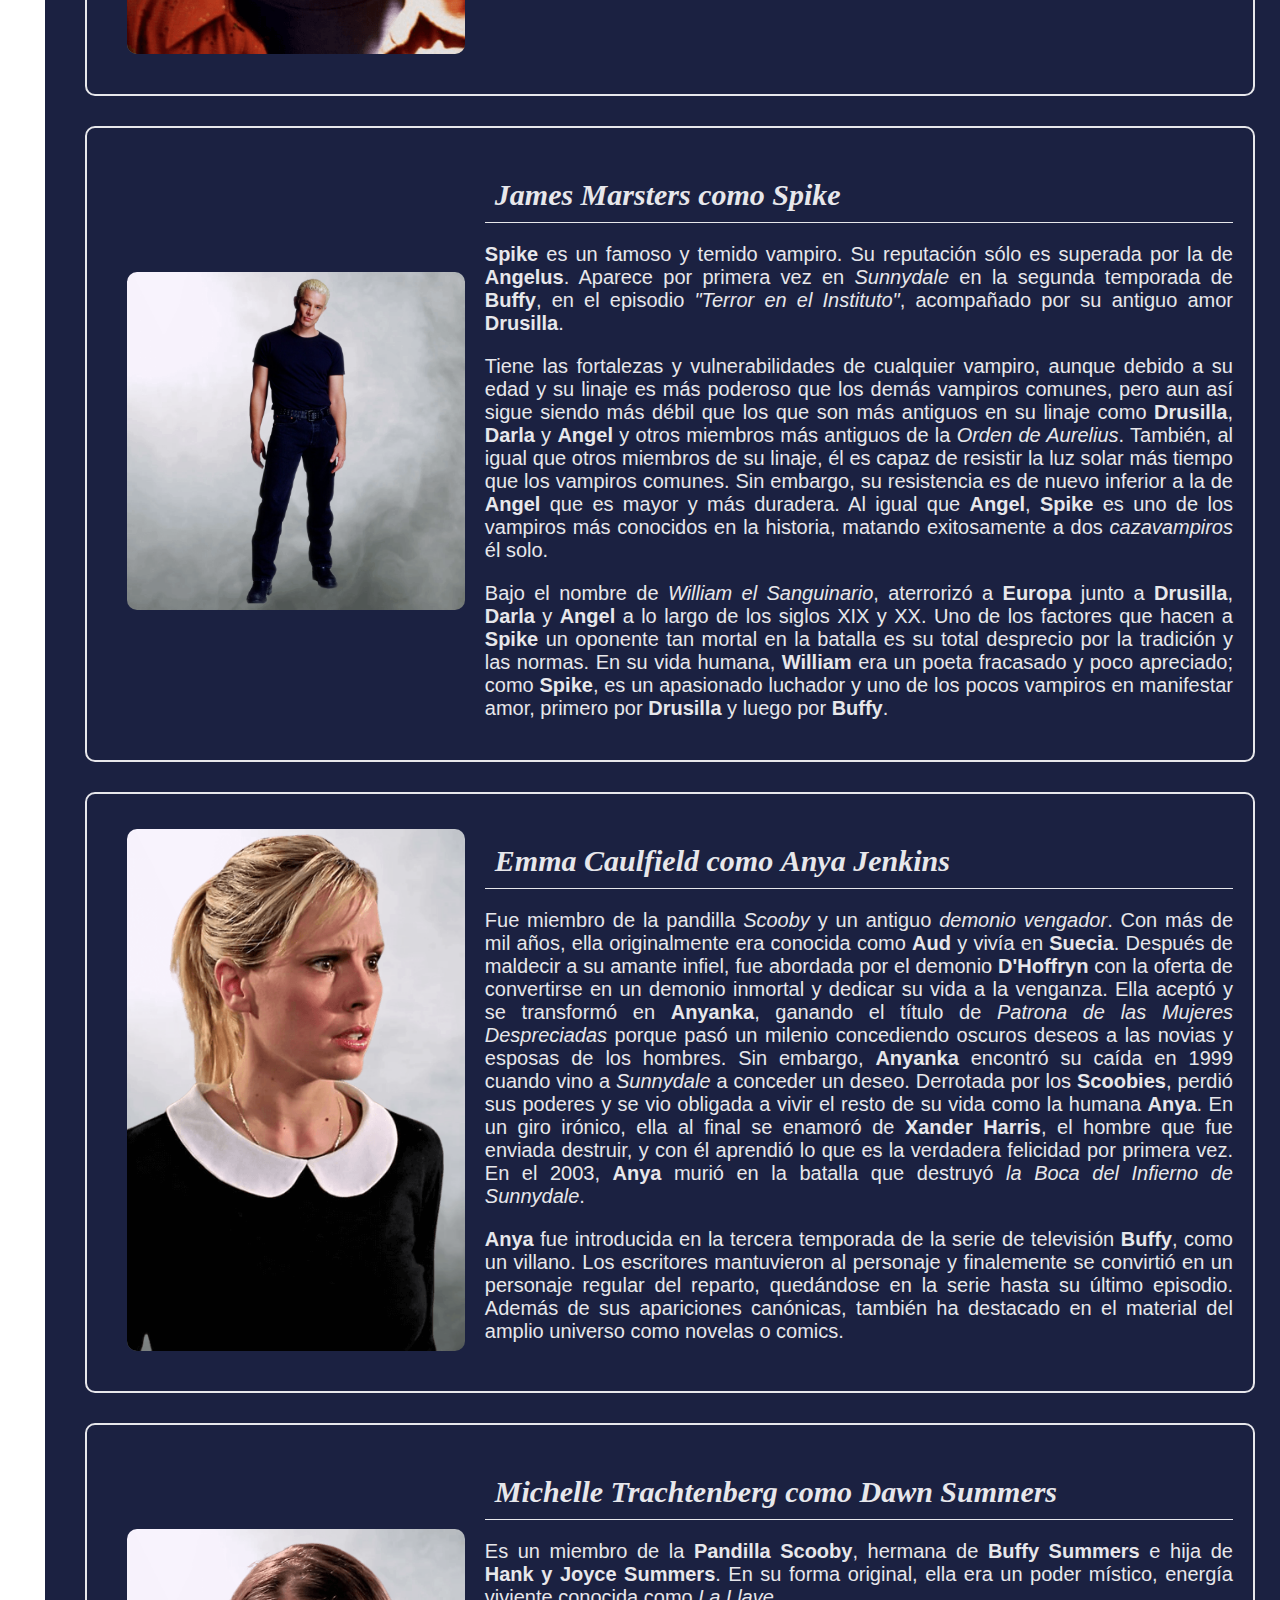
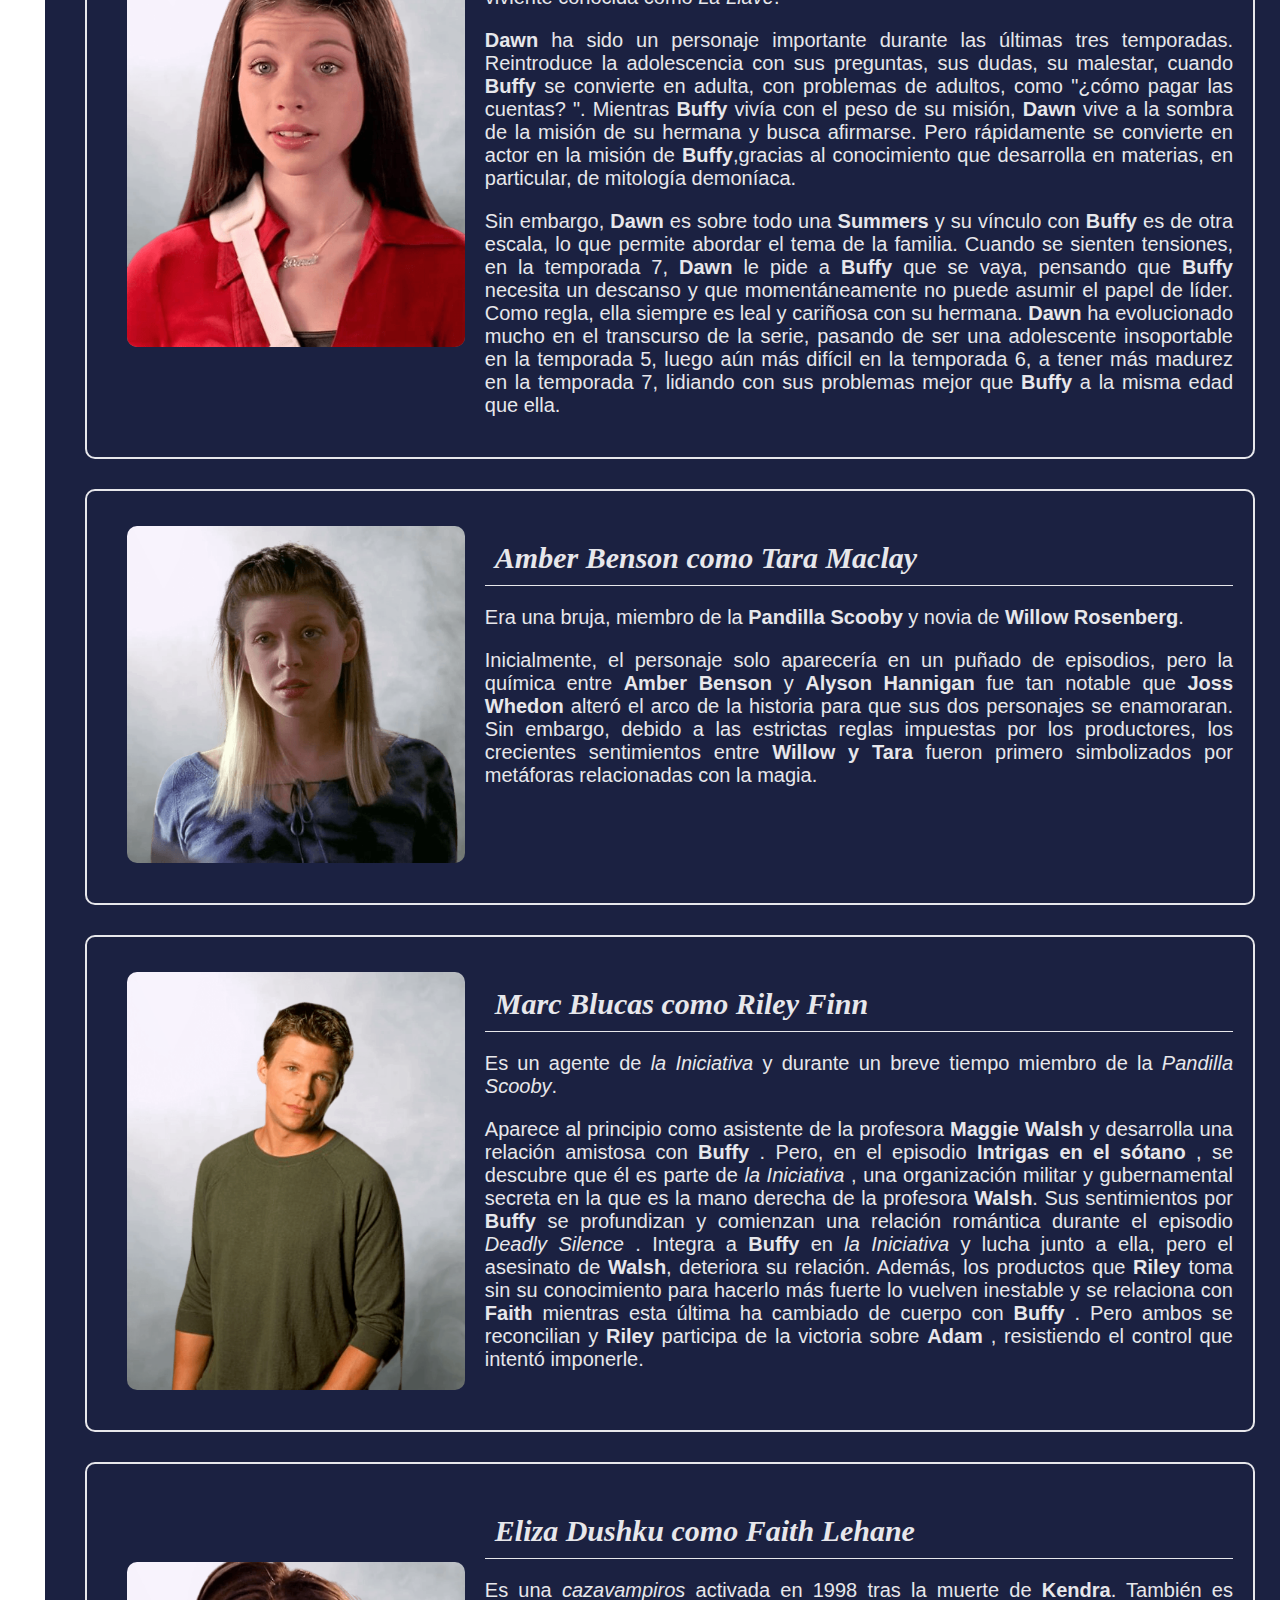
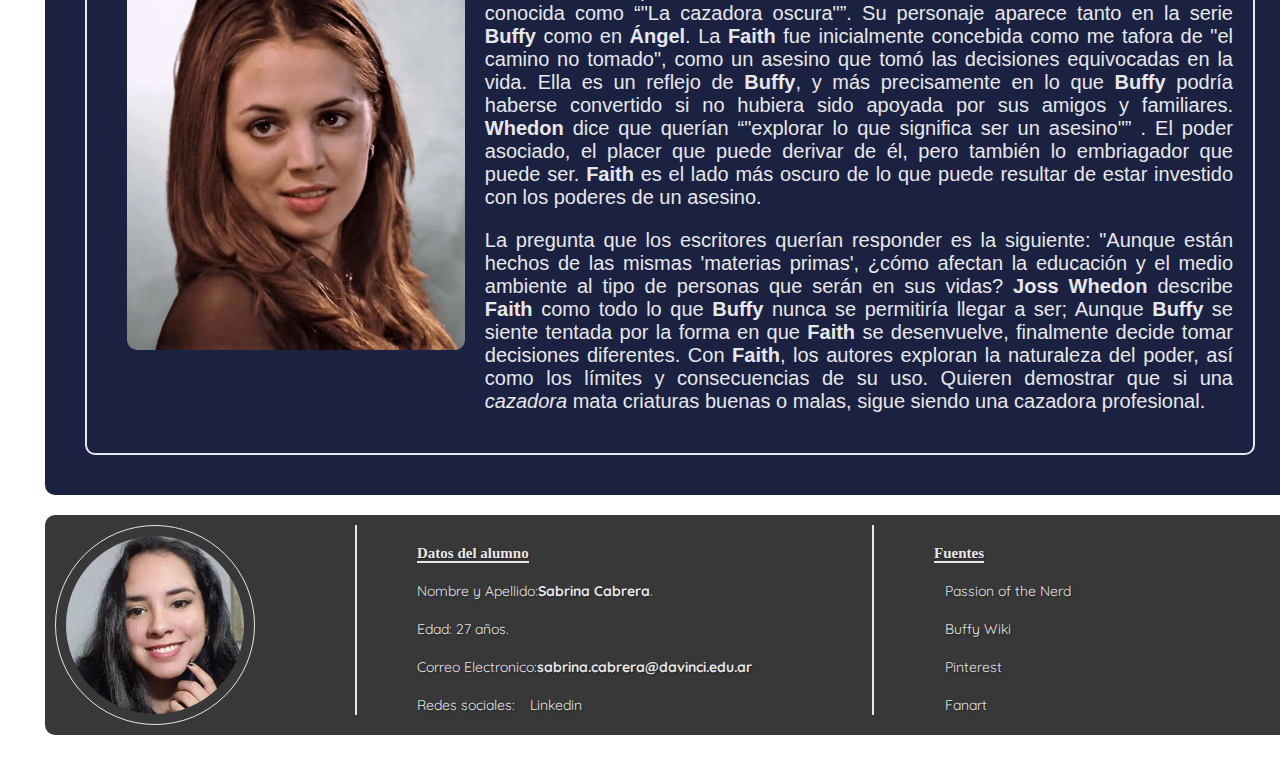
<file: dwn1dv-cabrera-parcial_2-buffytvs/personajes.html>
<!DOCTYPE html>
<html lang="es"> <!--marco que el lenguaje utilizado es español-->
<head>
    <meta charset="UTF-8">
    <meta http-equiv="X-UA-Compatible" content="IE=edge">
    <meta name="viewport" content="width=device-width, initial-scale=1.0">
    <title>Personajes</title>
    <!--Link hoja de estilo css-->
    <link rel="stylesheet" href="css/estilo.css">
    <!--Links fuentes-->
    <link rel="preconnect" href="https://fonts.googleapis.com">
    <link rel="preconnect" href="https://fonts.gstatic.com" crossorigin>
    <link href="https://fonts.googleapis.com/css2?family=Fira+Sans:wght@200&family=Quicksand&display=swap" rel="stylesheet">
    <!--Favicon-->
    <link rel="apple-touch-icon" sizes="180x180" href="favicon/apple-touch-icon.png">
    <link rel="icon" type="image/png" sizes="32x32" href="favicon/favicon-32x32.png">
    <link rel="icon" type="image/png" sizes="16x16" href="favicon/favicon-16x16.png">
    <link rel="manifest" href="favicon/site.webmanifest">
    <link rel="mask-icon" href="favicon/safari-pinned-tab.svg" color="#5bbad5">
    <meta name="msapplication-TileColor" content="#da532c">
    <meta name="theme-color" content="#ffffff">
</head>
<body>
    <!--menu-->
     <nav >
        <ul class="menu">
            <li >
                <a  href="index.html">Inicio</a>
            </li>
            <li>
                <a href="temporadas.html">Temporadas</a>
            </li>
            <li>
                <a  href="spinoff.html">Spin-off</a>
            </li>
            <li>
                <a class="active" href="personajes.html">Personajes</a>
            </li>
            <li>
                <a href="episodios.html">Episodios Memorables</a>
            </li>
            <li>
                <a href="comics.html">Comics</a>
            </li>
		</ul>
    </nav>
     <!--Header -->
    <header class="banner" >
         <img src="../dwn1dv-cabrera-parcial_2-buffytvs/img/otros/banner2.png" alt="banner buffy">   
         
    </header>
    <main>
    <section >
        <h1 class="subtitulo">Personajes</h1>
        
            <div class="contenedor-personajes">
               
                    <img class="fondo-personajes" src="img/personajes/perfil_buffy.png" alt="perfil buffy">
        
                <div class="perfil_personajes">  
                <h2 class="sub-personajes">
                    <strong>Sarah Michelle Gellar</strong> como <strong>Buffy Summers</strong>
                </h2>
                <p>
                    Nacida el 19 de enero de 1981, fue llamada para ser <em>la Cazadora</em> en 1996 a la edad de quince años. 
                    <strong>Buffy</strong> originalmente vivía en <strong>Los Ángeles</strong>, pero debido a un incidente que
                     involucró a una pandilla 
                    de vampiros en el <strong>Instituto Hemery</strong>, se mudó a <strong>Sunnydale</strong> con su madre.
                    Los padres de <strong>Buffy</strong>, que habían tenido problemas maritales desde hacía años, finalmente se divorciaron y 
                    <strong>Buffy</strong> se trasladó con su madre al 1630 de <strong>Revello Drive</strong> en <strong>Sunnydale</strong>, una pequeña ciudad en <strong>California</strong>. 
                    Pocos sabían que la ciudad se encontraba sobre una <em>Boca del Infierno</em> y que la presencia de <strong>Buffy</strong> estaba predestinada.
                     <strong>Buffy</strong> se matriculó en el <strong>Instituto Sunnydale</strong>, donde se hizo amiga de <strong>Xander Harris</strong> y <strong>Willow Rosenberg</strong>, 
                     así como de su nuevo <em>Vigilante</em>, <strong>Rupert eGils</strong>. También conoció a <strong>Cordelia Chase</strong>, 
                     una animadora superficial parecida a <strong>Buffy</strong> antes de convertirse en <em>la Cazadora</em>, 
                     y a <strong>Angel</strong>, un misterioso extraño que la ayudó con un críptico aviso.
                      Después de detener el vampírico ritual conocico como <em>La Cosecha</em> los cuatro juntos, 
                      <strong>Buffy</strong>,<strong> Xander</strong>,  <strong>Willow</strong>y <strong>Giles</strong> formaron el grupo conocico como <em>"Los Scoobies"</em>, 
                      y continuaron investigando los diversos misterios sobrenaturales que se produjeron en la <em>Boca del Infierno</em> donde <strong>Buffy</strong> actuó como guardiana durante siete años.
                </p>
                </div> 
        </div>

         <div class="contenedor-personajes">
               
                <img class="fondo-personajes" src="img/personajes/perfil_willow.png" alt="perfil willow">
        
                <div class="perfil_personajes">  
                    <h2 class="sub-personajes">
                        <strong>Alyson Hannigan</strong> como <strong>Willow Rosenberg</strong>
                    </h2>
                    <p>
                        Es una bruja nativa de <strong>Sunnydale</strong>. Mejor amiga de <em>la Cazadora</em>,<strong>Buffy Summers</strong>,
                        <strong>Willow</strong> es uno de los personajes principales de la serie, siendo la única junto a su mejor amiga 
                         en estar presente en la pantalla en todos los episodios de la serie. 
                        Presentada por primera vez como una brillante estudiante de secundaria, pero sin estar segura de sí misma, 
                        su personaje deja gradualmente el papel de contraste de <strong>Buffy</strong> para convertirse en una bruja de gran poder. 
                        Su adicción a la magia se convierte en uno de los arcos de la historia principal de la temporada 6 de la 
                        serie al final de la cual, consumida por la ira y el dolor, se convierte en la villana principal antes de 
                        comenzar su redención en la temporada 7 .
                    </p>
                    <p>
                       <strong>Willow</strong> es uno de los personajes más populares entre el público, y también es uno de los más evolucionados a 
                        lo largo de la serie, pasando de ser un estudiante de secundaria <strong lang="en">nerd</strong> a ser una jovencita compleja que lucha 
                        por aprovechar sus poderosos poderes mágicos mientras descubre y afirma su homosexualidad. 
                        La pareja en pantalla que formó con <strong>Tara Maclay</strong> fue la primera pareja de lesbianas en la televisión estadounidense
                        y retrató una de las relaciones románticas más positivas del programa.<strong>Willow</strong> también ha aparecido 
                        en algunos episodios de la serie de televisión <strong>Angel</strong> y sigue siendo un personaje principal en la serie de 
                        cómics que extiende la serie de televisión.
                    </p>
                </div> 
        </div>
         <div class="contenedor-personajes">
               
                    <img class="fondo-personajes" src="img/personajes/perfil_xander.png" alt="perfil xander">
        
                <div class="perfil_personajes">  
                    <h2 class="sub-personajes">
                        <strong>Nicholas Brendo</strong> como <strong>Xander Harris</strong>
                    </h2>
                    <p>
                        Es el mejor amigo de la cazadora <strong>Buffy Summers</strong>. Ayudó a <strong>Buffy</strong> en sus obligaciones como <em> Cazadora</em>. 
                        Uno de los pocos personajes sin poderes místicos o conocimientos sobrenaturales, Xander se considera a menudo 
                        el eslabón débil de <em>los Scoobies</em>, sin embargo, él ayuda a sus amigos con su visión y apoyo emocional. 
                    </p>
                    <p>
                        Es el más torpe del programa por así decirlo, pero también es el bromista, incluso en las situaciones más desesperadas, 
                        y tiene el papel del amigo leal y valiente a pesar de su falta de poderes especiales. 
                        Utilizado como el alivio cómico principal en las primeras temporadas, su papel evoluciona 
                        posteriormente a medida que se vuelve más maduro y se gana el respeto de los demás.
                        Tiene una relación en las primeras temporadas con <strong>Cordelia</strong>,hasta que la engaña con <strong>Willow</strong>,
                        luego con la madurez del personaje a lo largo de los capitulos entabla una larga relación con <strong>Anya</strong> hasta que por influencias externas
                        la deja plantada en el altar.
                        A menudo se lo describe como el corazón emocional, el alma de <em>"Los Scoobies"</em> cuyas múltiples crisis a menudo logra resolver. 
                        Es por esta capacidad que es él es quien previene el apocalipsis al final de la temporada 6 .
                    </p>
                </div> 
        </div>

         <div class="contenedor-personajes">
               
                <img class="fondo-personajes" src="img/personajes/perfil_cordelia.png" alt="perfil cordelia">
        
                <div class="perfil_personajes">  
                    <h2 class="sub-personajes">
                        <strong>Charisma Carpenter</strong> como <strong>Cordelia Chase</strong>
                    </h2>
                    <p>
                       Es uno de los personajes principales de las primeras tres temporadas <strong> Buffy</strong>, 
                       así como de las primeras cuatro temporadas de <strong>Angel</strong> . La última aparición del personaje en televisión 
                       fue en el episodio número 100 de <strong>Angel</strong> , <strong lang="en">Cordelia's Return</strong> .También aparece en novelas y cómics derivados.
                    </p>
                    <p>
                        El personaje se presenta en <strong lang="en">Welcome to Sunnydale</strong> , el primer episodio de <strong>Buffy</strong> , 
                        como una popular animadora de secundaria de Sunnydale , frecuentada por <em> la cazavampiros</em> <strong>Buffy Summers</strong> .
                         Es a través de sus relaciones con <em>"Los Scoobies"</em> , un grupo formado por <strong>Buffy</strong> y sus amigos que 
                         <strong>Cordelia</strong> se da cuenta de la existencia de fuerzas sobrenaturales; esta conciencia la empuja a unirse al grupo. 
                         En <strong>Angel</strong> , ella ayuda a <strong>Angel</strong> a montar una agencia de detectives especializada en asuntos sobrenaturales. 
                         Durante la temporada 4 de <strong>Angel</strong> , el personaje parece volverse moralmente malvado, antes de que se revele que, 
                         de hecho, está poseída por una deidad maliciosa . Esto resulta en la muerte del personaje y su salida de la serie. 
                         <strong>Cordelia</strong> apareció posteriormente en el <em lang="en"> one-shot</em> <strong>Después de estos mensajes ... ¡Volveremos enseguida! </strong>
                         de la temporada 8 de <strong>Buffy</strong>, con motivo de un sueño, así como en la serie de cómics 
                        <em lang="en"> Angel: After the Fall</em> en forma de guía espiritual.
                    </p>
                    <p>
                        Creada para ser el contraste de <strong>Buffy</strong>, <strong>Cordelia</strong> fue inicialmente definida como "superficial, 
                        vanidosa y egocéntrica" y su papel narrativo en la serie fue crear conflicto con los otros personajes. 
                        El personaje evolucionó a medida que avanzaban <strong>Buffy</strong> y <strong>Angel</strong> , finalmente redimiéndose y convirtiéndose 
                        en una verdadera heroína.
                    </p>
                </div> 
        </div>

         <div class="contenedor-personajes">
               
                    <img class="fondo-personajes" src="img/personajes/perfil_angel.png" alt=" perfil Angel">
        
                <div class="perfil_personajes">  
                <h2 class="sub-personajes">
                     <strong>David Boreanaz</strong> como <strong>Ángel/Angelus</strong>
                </h2>
                  <p>
                            Es un vampiro legendario tanto por su maldad como por su heroísmo. Fue convertido en vampiro por 
                            <strong>Darla</strong> en 1753 y se convirtió en <strong>Ángelus</strong>, ganando notoriedad por ser uno de los más sádicos y brutales 
                            demonios en la historia. Tanto <strong>El Maestro</strong> como <strong>El Primero</strong> reconocieron lo malvado que era. 
                            Sin embargo, en 1898,fue maldecido por los gitanos como venganza por el asesinato de un miembro 
                            de su clan. Ellos le devolvieron su alma, obligándole a vivir eternamente con la culpabilidad de los 
                            innumerables crímenes que había cometido. A finales del siglo XX, <strong>Ángel</strong>, como él mismo empezó a llamarse, 
                            se convirtió en aliado de <em>la Cazadora</em>, <strong>Buffy Summers</strong>. Consciente de que nunca podrían llegar a estar juntos 
                            realmente, <strong>Ángel</strong> dejó <strong> Buffy</strong> y se mudó a <strong>Los Ángeles</strong>,
                            donde decide luchar contra el mal y salvar tantas vidas humanas como sea posible para redimirse del cruel asesino que fue en el pasado.
                             Ademas convierte en un <em>Campeón de Los Grandes Poderes</em>.
                        </p>
                </div> 
        </div>

         <div class="contenedor-personajes">
               
                    <img class="fondo-personajes" src="img/personajes/perfil_giles.png" alt="perfil giles">
        
                <div class="perfil_personajes">  
                    <h2 class="sub-personajes">
                    <strong>Anthony Stewart Head</strong> como <strong>Rupert Giles</strong>
                    </h2>
                    <p>
                        Es el antiguo bibliotecario del <strong>Instituto Sunnydale</strong>, el experto en lo oculto de la <em>Pandilla Scooby</em>, 
                        y el <em>Guardián</em> y la figura paterna de <strong>Buffy Summers</strong>.

                    </p>
                    <p>
                        <strong>Giles</strong> le da a <strong>Buffy</strong> la seguridad y la estructura que le falta en la ausencia de su padre, 
                        él es la brújula que guía a <strong>Buffy</strong> y sus amigos hacia la edad adulta. Al comienzo de la serie, 
                        <strong>Giles</strong> representa la autoridad; es un personaje anticuado que marca las reglas. 
                        Pero, con la llegada de <strong>Wesley Wyndam-Pryce</strong> para reemplazarlo en su papel de <em>Observador</em> en la Temporada 3 , 
                        se vuelve  <q> "más subversivo y más genial"</q> . 
                        Liberado de su cargo por el <em>Consejo de Observadores</em>, se convierte en quien realmente quiere ser y 
                        continúa brindando a <strong>Buffy </strong> todo su apoyo, pero de una manera más cercana.

                    </p>
                   
                </div> 
        </div>

         <div class="contenedor-personajes">
               
                    <img class="fondo-personajes" src="img/personajes/perfil_oz.png" alt="perfil oz">
        
                <div class="perfil_personajes">  
                    <h2 class="sub-personajes">
                        <strong>Seth Green</strong> como <strong>Daniel Osbourne “Oz”</strong>
                    </h2>
                    <p>
                        Era un miembro de <em>los Scoobies</em>,es un personaje  estoico, irónico y taciturno,además de un hombre lobo y también el guitarrista de la banda <em>"Dingoes Ate My Baby"</em> y estudiante del <strong>Instituto Sunnydale </strong>
                        Se convertirá en el novio de <strong>Willow</strong> hasta la cuarta temporada . Su nombre y apodo son una referencia al músico <strong>Ozzy Osbourne </strong>.
                    </p>
                    <p>
                        Personaje regular en la temporada 2 ,<strong> Oz</strong> aparece en los créditos de toda la temporada 3 , 
                        así como al comienzo de la temporada 4 hasta el episodio <em lang="en">Werewolf Heart</em> . 
                        Iba a permanecer presente al menos hasta el final de la temporada, pero el actor que lo encarnaba había optado por dedicarse al cine,
                         lo que obligó a <strong>Joss Whedon</strong> a revisar sus planes.
                    </p>
                </div> 
        </div>

         <div class="contenedor-personajes">
               
                    <img class="fondo-personajes" src="img/personajes/perfil_spike.png" alt="perfil spike">
        
                <div class="perfil_personajes">  
                    <h2 class="sub-personajes">
                        <strong>James Marsters</strong> como <strong>Spike</strong>
                    </h2>
                    <p>
                       <strong>Spike</strong> es un famoso y temido vampiro. Su reputación sólo es superada por la de <strong>Angelus</strong>.
                        Aparece por primera vez en <em>Sunnydale</em> en la segunda temporada de <strong>Buffy</strong>, en el episodio <em>"Terror en el Instituto"</em>, 
                        acompañado por su antiguo amor <strong>Drusilla</strong>.
                    </p>
                    <p>
                        Tiene las fortalezas y vulnerabilidades de cualquier vampiro, aunque debido a su edad y 
                        su linaje es más poderoso que los demás vampiros comunes, pero aun así sigue siendo más débil que 
                        los que son más antiguos en su linaje como <strong>Drusilla</strong>, <strong>Darla</strong> y <strong>Angel</strong> y otros miembros más antiguos de la <em>Orden de Aurelius</em>. 
                        También, al igual que otros miembros de su linaje, él es capaz de resistir la luz solar más tiempo que los vampiros comunes. 
                        Sin embargo, su resistencia es de nuevo inferior a la de <strong>Angel</strong> que es mayor y más duradera. 
                        Al igual que <strong>Angel</strong>, <strong>Spike</strong> es uno de los vampiros más conocidos en la historia,
                        matando exitosamente a dos <em>cazavampiros</em> él solo. 

                    </p>
                    <p>
                        Bajo el nombre de <em>William el Sanguinario</em>, aterrorizó a <strong>Europa</strong> junto a <strong>Drusilla</strong>, <strong>Darla</strong> y <strong>Angel</strong> 
                        a lo largo de los siglos XIX y XX. Uno de los factores que hacen a <strong>Spike</strong> un oponente tan mortal en 
                        la batalla es su total desprecio por la tradición y las normas. En su vida humana, <strong>William</strong> era un poeta fracasado 
                        y poco apreciado; como <strong>Spike</strong>, es un apasionado luchador y uno de los pocos vampiros en manifestar amor, 
                        primero por <strong>Drusilla</strong> y luego por <strong> Buffy</strong>.
                    </p>
                </div> 
        </div>

         <div class="contenedor-personajes">
               
                <img class="fondo-personajes" src="img/personajes/perfil_anya.png" alt="perfil Anya">
        
                <div class="perfil_personajes">  
                    <h2 class="sub-personajes">
                        <strong>Emma Caulfield</strong> como <strong>Anya Jenkins</strong>
                    </h2>
                    <p>
                         Fue miembro de la pandilla <em>Scooby</em> y un antiguo <em> demonio vengador</em>. 
                         Con más de mil años, ella originalmente era conocida como <strong>Aud</strong> y vivía en <strong>Suecia</strong>. 
                         Después de maldecir a su amante infiel, fue abordada por el demonio <strong>D'Hoffryn</strong> 
                         con la oferta de convertirse en un demonio inmortal y dedicar su vida a la venganza. 
                         Ella aceptó y se transformó en <strong>Anyanka</strong>, ganando el título de <em>Patrona de las Mujeres Despreciadas</em>
                          porque pasó un milenio concediendo oscuros deseos a las novias y esposas de los hombres. 
                          Sin embargo, <strong>Anyanka</strong> encontró su caída en 1999 cuando vino a <em>Sunnydale</em> a conceder un deseo. 
                          Derrotada por los <strong>Scoobies</strong>, perdió sus poderes 
                          y se vio obligada a vivir el resto de su vida como la humana <strong>Anya</strong>. 
                          En un giro irónico, ella al final se enamoró de <strong>Xander Harris</strong>, 
                          el hombre que fue enviada destruir, y con él aprendió lo que es la verdadera felicidad por primera vez. 
                          En el 2003, <strong>Anya</strong> murió en la batalla que destruyó <em>la Boca del Infierno de Sunnydale</em>.

                    </p>
                    <p>
                        <strong>Anya</strong> fue introducida en la tercera temporada de la serie de televisión <strong>Buffy</strong>, 
                         como un villano. Los escritores mantuvieron al personaje y finalemente se convirtió en un personaje regular del reparto, 
                         quedándose en la serie hasta su último episodio. Además de sus apariciones canónicas,
                          también ha destacado en el material del amplio universo como novelas o comics.

                    </p>
                </div> 
        </div>

         <div class="contenedor-personajes">
               
                    <img class="fondo-personajes" src="img/personajes/perfil_dawn.png" alt="perfil dawn">
        
                <div class="perfil_personajes">  
                    <h2 class="sub-personajes">
                        <strong>Michelle Trachtenberg</strong> como <strong>Dawn Summers</strong>
                    </h2>
                    <p>
                        Es un miembro de la <strong>Pandilla Scooby</strong>, hermana de <strong>Buffy Summers</strong> e hija de <strong>Hank y Joyce Summers</strong>. 
                        En su forma original, ella era un poder místico, energía viviente conocida como <em>La Llave</em>. 
                    </p>
                    <p>
                        <strong>Dawn</strong> ha sido un personaje importante durante las últimas tres temporadas. 
                        Reintroduce la adolescencia con sus preguntas, sus dudas, su malestar, cuando <strong>Buffy</strong> se convierte en adulta, 
                        con problemas de adultos, como "¿cómo pagar las cuentas? ". Mientras <strong>Buffy</strong> vivía con el peso de su misión, 
                        <strong>Dawn</strong> vive a la sombra de la misión de su hermana y busca afirmarse. Pero rápidamente se convierte en actor 
                        en la misión de <strong>Buffy</strong>,gracias al conocimiento que desarrolla en materias, en particular, de mitología demoníaca.
                    </p>
                    <p>
                        Sin embargo, <strong>Dawn</strong> es sobre todo una <strong>Summers</strong> y su vínculo con <strong>Buffy</strong> es de otra escala, lo que permite abordar el tema 
                        de la familia. Cuando se sienten tensiones, en la temporada 7, <strong>Dawn</strong> le pide a <strong>Buffy</strong> que se vaya, pensando que <strong>Buffy</strong> 
                        necesita un descanso y que momentáneamente no puede asumir el papel de líder. Como regla, ella siempre es leal y 
                        cariñosa con su hermana. 
                        <strong>Dawn</strong> ha evolucionado mucho en el transcurso de la serie, pasando de ser una adolescente 
                        insoportable en la temporada 5, luego aún más difícil en la temporada 6, a tener más madurez en la temporada 7, 
                        lidiando con sus problemas mejor que <strong>Buffy</strong> a la misma edad que ella.
                    </p>
                </div> 
        </div>

         <div class="contenedor-personajes">
               
                <img class="fondo-personajes" src="img/personajes/perfil_tara.png" alt="perfil tara">
        
                <div class="perfil_personajes">  
                    <h2 class="sub-personajes">
                        <strong>Amber Benson</strong> como <strong>Tara Maclay</strong>
                    </h2>
                    <p>Era una bruja, miembro de la <strong>Pandilla Scooby</strong> y novia de <strong>Willow Rosenberg</strong>. </p>
                    <p>
                        Inicialmente, el personaje solo aparecería en un puñado de episodios, pero la química entre <strong>Amber Benson</strong> 
                        y <strong>Alyson Hannigan</strong> fue tan notable que <strong>Joss Whedon</strong> alteró el arco de la historia para que sus dos personajes se enamoraran. 
                        Sin embargo, debido a las estrictas reglas impuestas por los productores, los crecientes sentimientos entre <strong>Willow 
                        y Tara</strong> fueron primero simbolizados por metáforas relacionadas con la magia.
                    </p>
                </div> 
        </div>

         <div class="contenedor-personajes">
               
                    <img class="fondo-personajes" src="img/personajes/perfil_riley.png" alt="perfil riley">
        
                <div class="perfil_personajes">  
                <h2 class="sub-personajes">
                     <strong>Marc Blucas</strong> como <strong>Riley Finn</strong>
                </h2>
                  <p>Es un agente de <em>la Iniciativa</em> y durante un breve tiempo miembro de la <em>Pandilla Scooby</em>. </p>
                  <p>
                    Aparece al principio como asistente de la profesora <strong>Maggie Walsh</strong> y desarrolla una relación amistosa con <strong>Buffy</strong> .
                     Pero, en el episodio <strong>Intrigas en el sótano</strong> , se descubre que él es parte de <em> la Iniciativa </em>, una organización militar 
                     y gubernamental secreta en la que es la mano derecha de la  profesora <strong>Walsh</strong>. Sus sentimientos por <strong>Buffy</strong> se profundizan 
                     y comienzan una relación romántica durante el episodio <em>Deadly Silence</em> . 
                     Integra a <strong>Buffy</strong> en <em>la Iniciativa</em> y lucha junto a ella, pero el asesinato de <strong> Walsh</strong>, deteriora su relación. 
                
                     Además, los productos que <strong>Riley</strong> toma sin su conocimiento para hacerlo más fuerte lo vuelven inestable 
                     y se relaciona con <strong>Faith</strong> mientras esta última ha cambiado de cuerpo con <strong>Buffy</strong> . 
                     Pero ambos se reconcilian y <strong>Riley</strong> participa de la victoria sobre <strong>Adam</strong> , 
                     resistiendo el control que intentó imponerle.

                  </p>
                </div> 
        </div>

         <div class="contenedor-personajes">
               
                <img class="fondo-personajes" src="img/personajes/perfil_faith.png" alt="perfil faith">
        
                <div class="perfil_personajes">  
                    <h2 class="sub-personajes">
                        <strong>Eliza Dushku</strong> como <strong>Faith Lehane</strong>
                    </h2>
                    <p>
                        Es una <em>cazavampiros</em> activada en 1998 tras la muerte de <strong>Kendra</strong>. También es conocida como <q>"La cazadora oscura"</q>. 
                        Su personaje aparece tanto en la serie <strong>Buffy</strong> como en <strong>Ángel</strong>.
                        La <strong>Faith</strong> fue inicialmente concebida como me tafora de "el camino no tomado", 
                        como un asesino que tomó las decisiones equivocadas en la vida. 
                        Ella es un reflejo de <strong>Buffy</strong>, y más precisamente en lo que <strong>Buffy</strong> 
                        podría haberse convertido si no hubiera sido apoyada por sus amigos y familiares. 
                        <strong>Whedon</strong> dice que querían <q>"explorar lo que significa ser un asesino"</q> . 
                        El poder asociado, el placer que puede derivar de él, pero también lo embriagador que puede ser. 
                        <strong>Faith</strong>  es el lado más oscuro de lo que puede resultar de estar investido con los poderes de un asesino.
                    </p>
                    <p>
                        La pregunta que los escritores querían responder es la siguiente: 
                        "Aunque están hechos de las mismas 'materias primas', ¿cómo afectan la educación y el medio ambiente al tipo de personas que serán en sus vidas? 
                        <strong>Joss Whedon</strong> describe <strong>Faith</strong> como todo lo que <strong>Buffy</strong> nunca se permitiría llegar a ser;
                         Aunque <strong>Buffy</strong> se siente tentada por la forma en que <strong>Faith</strong> se desenvuelve, 
                         finalmente decide tomar decisiones diferentes. Con <strong>Faith</strong>, los autores exploran la naturaleza del poder, 
                         así como los límites y consecuencias de su uso. Quieren demostrar que si una <em>cazadora</em> mata criaturas buenas o malas, 
                         sigue siendo una cazadora profesional.
                    </p>
                </div> 
        </div>

    </section>
</main>
  <!--Footer -->
    <footer>
        <div class="flex-container-footer" >
            <!--foto de perfil alumno-->
            <div >
                 <img  class="flex-img-footer" src="img/otros/yo_perfil.jpg" alt="perfil del alumno">
            </div>
            <!--datos del alumno-->
           <div class="caja-footer linea-footer"> 
                <ol>
                    <li class="tituloFooter"><strong>Datos del alumno</strong></li>
                    <li>Nombre y Apellido:<strong>Sabrina Cabrera</strong>.</li>
                    <li>Edad: 27 años.</li>
                    <li>Correo Electronico:<strong>sabrina.cabrera@davinci.edu.ar</strong></li>
                    <li>Redes sociales:<a href="https://www.linkedin.com/in/sabrinagcabrera/"> Linkedin</a></li>
                </ol>
            </div>
            <!--fuentes utilizadas-->
            <div class="caja-footer linea-footer">
                <ol>
                    <li class="tituloFooter"><strong>Fuentes</strong></li>
                    <li><a href="https://www.youtube.com/c/PassionoftheNerd">Passion of the Nerd</a></li>
                    <li><a href="https://buffy.fandom.com/es/wiki/Buffy,_Cazavampiros">Buffy Wiki</a></li>
                    <li><a href="https://ar.pinterest.com/" >Pinterest</a></li>
                    <li><a href="https://fanart.tv/" >Fanart</a></li>
                </ol>
            </div>
        </div>   
    </footer>
</body>
</html>
</file>
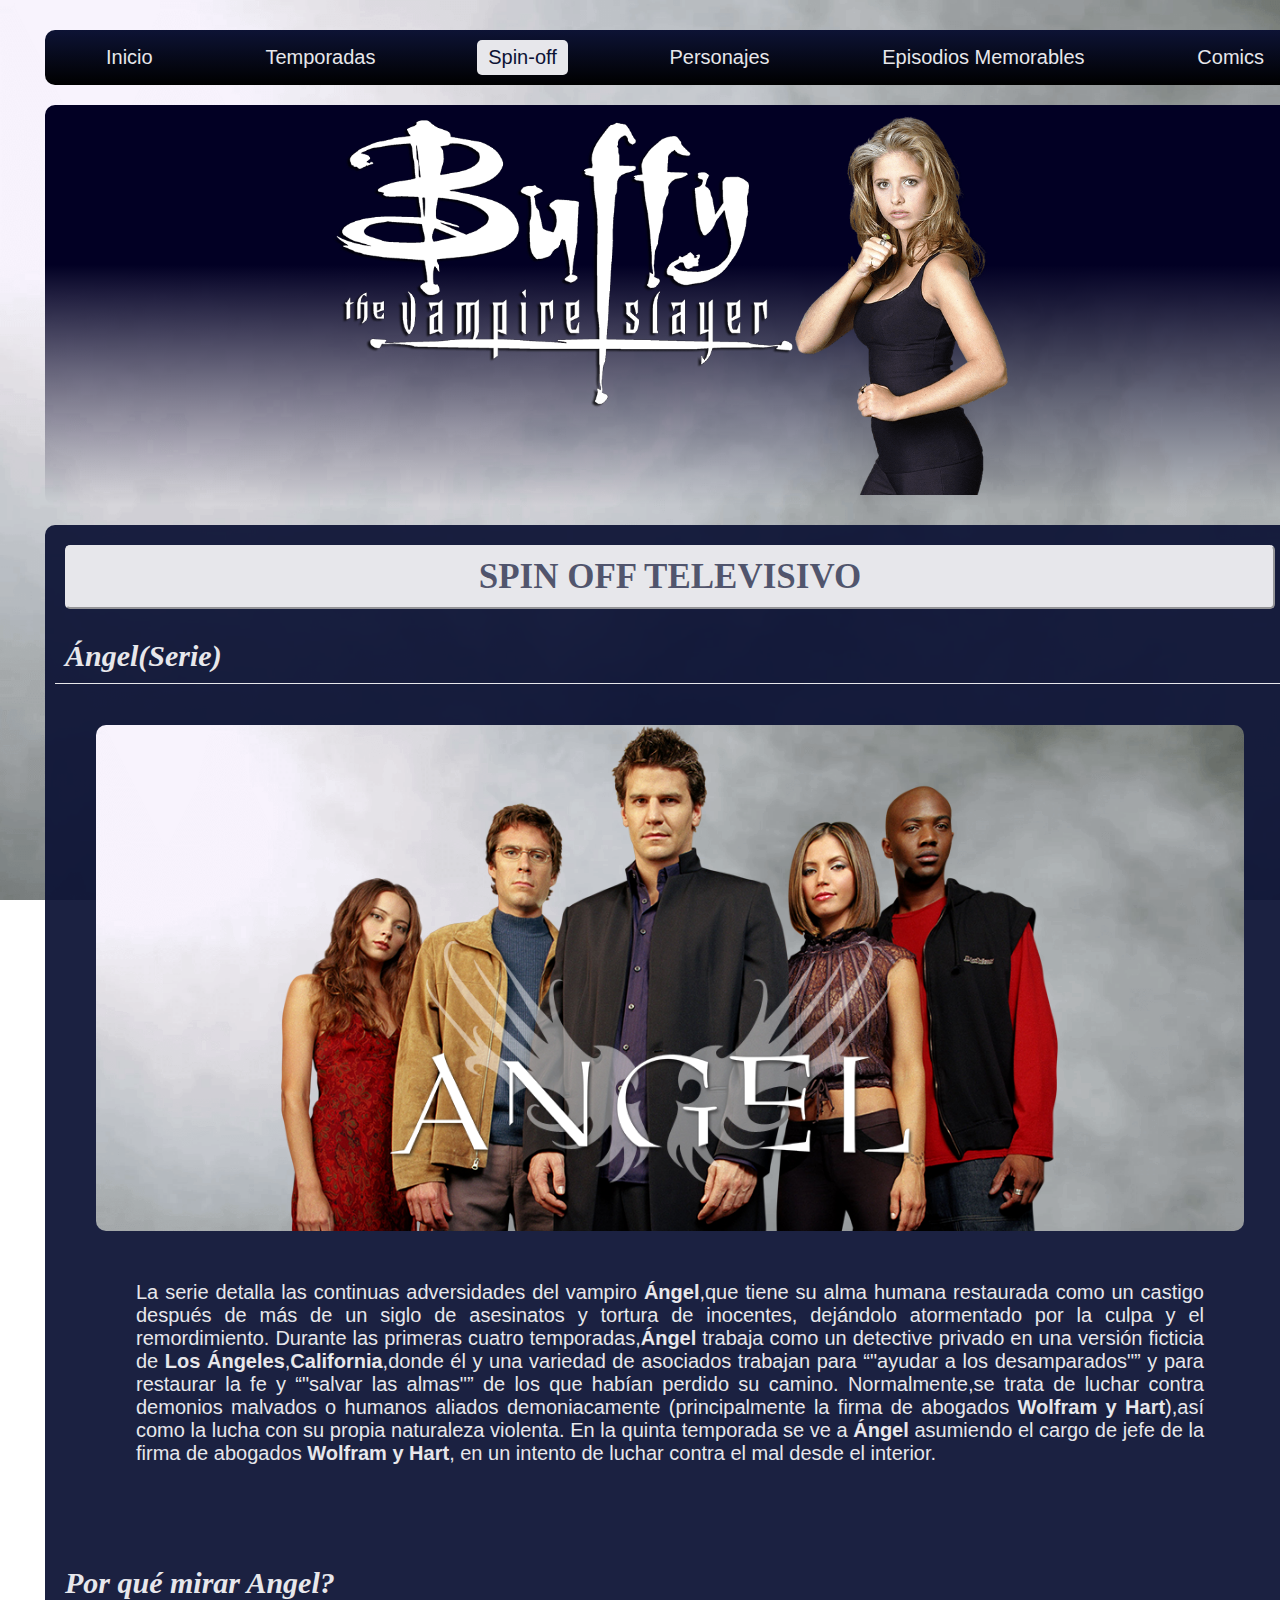
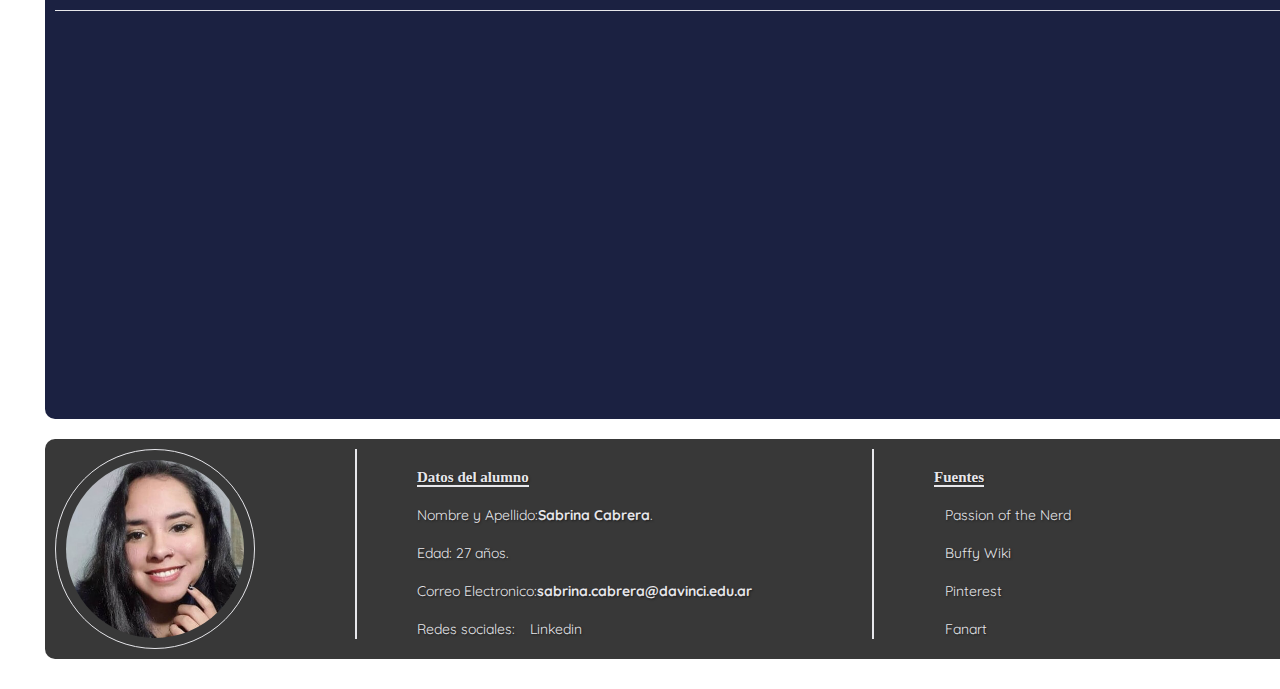
<file: dwn1dv-cabrera-parcial_2-buffytvs/spinoff.html>
<!DOCTYPE html>
<html lang="es"> <!--marco que el lenguaje utilizado es español-->
<head>
    <meta charset="UTF-8">
    <meta http-equiv="X-UA-Compatible" content="IE=edge">
    <meta name="viewport" content="width=device-width, initial-scale=1.0">
    <title>Spin off</title>
    <!--Link hoja de estilo css-->
    <link rel="stylesheet" href="css/estilo.css">
    <!--Links fuentes-->
    <link rel="preconnect" href="https://fonts.googleapis.com">
    <link rel="preconnect" href="https://fonts.gstatic.com" crossorigin>
    <link href="https://fonts.googleapis.com/css2?family=Fira+Sans:wght@200&family=Quicksand&display=swap" rel="stylesheet">
    <!--Favicon-->
    <link rel="apple-touch-icon" sizes="180x180" href="favicon/apple-touch-icon.png">
    <link rel="icon" type="image/png" sizes="32x32" href="favicon/favicon-32x32.png">
    <link rel="icon" type="image/png" sizes="16x16" href="favicon/favicon-16x16.png">
    <link rel="manifest" href="favicon/site.webmanifest">
    <link rel="mask-icon" href="favicon/safari-pinned-tab.svg" color="#5bbad5">
    <meta name="msapplication-TileColor" content="#da532c">
    <meta name="theme-color" content="#ffffff">
</head>
<body>
       <!--menu-->
     <nav >
        <ul class="menu">
            <li >
                <a  href="index.html">Inicio</a>
            </li>
            <li>
                <a href="temporadas.html">Temporadas</a>
            </li>
            <li>
                <a class="active" href="spinoff.html">Spin-off</a>
            </li>
            <li>
                <a href="personajes.html">Personajes</a>
            </li>
            <li>
                <a href="episodios.html">Episodios Memorables</a>
            </li>
            <li>
                <a href="comics.html">Comics</a>
            </li>
		</ul>
    </nav>
     <!--Header -->
    <header class="banner" >
         <img src="img/otros/banner2.png" alt="banner buffy">   
         
    </header>
      
    <main>
         <h1 class="subtitulo">Spin off televisivo</h1>
         <h2 class="sub-temporadas">Ángel(Serie)</h2>

        <div class="contenedor-angel"> 
              <div class="imagen_angel">
                    <img src="img/angel/angel.png" alt=" Angel">
                    
              </div>

            <div class="contenedor-anginfo" >
                <p>
                    La serie detalla las continuas adversidades del vampiro <strong>Ángel</strong>,que tiene su alma 
                    humana restaurada como un castigo después de más de un siglo de asesinatos y 
                    tortura de inocentes, dejándolo atormentado por la culpa y el remordimiento. 
                    Durante las primeras cuatro temporadas,<strong>Ángel</strong> trabaja como un detective privado 
                    en una versión ficticia de <strong>Los Ángeles</strong>,<strong>California</strong>,donde él y una variedad de 
                    asociados trabajan para <q>"ayudar a los desamparados"</q> y para restaurar la fe y 
                    <q>"salvar las almas"</q> de los que habían perdido su camino. Normalmente,se trata de 
                    luchar contra demonios malvados o humanos aliados demoniacamente 
                    (principalmente la firma de abogados <strong>Wolfram y Hart</strong>),así como la lucha con su 
                    propia naturaleza violenta. En la quinta temporada se ve a <strong>Ángel</strong> asumiendo el 
                    cargo de jefe de la firma de abogados <strong>Wolfram y Hart</strong>, en un intento de luchar 
                    contra el mal desde el interior.  
                </p>
               
            </div>
        </div>
        <div>
             <h2 class="sub-temporadas">Por qué mirar Angel?</h2>
            <div class="caja-angel ">
                <iframe width="560" height="315" src="https://www.youtube.com/embed/mnaKuWErcQ0" title="YouTube video player" frameborder="0" allow="accelerometer; autoplay; clipboard-write; encrypted-media; gyroscope; picture-in-picture" allowfullscreen></iframe>
            </div>
        </div>
    </main>
    <!--Footer -->
    <footer>
        <div class="flex-container-footer" >
            <!--foto de perfil alumno-->
            <div >
                 <img  class="flex-img-footer" src="img/otros/yo_perfil.jpg" alt="perfil del alumno">
            </div>
            <!--datos del alumno-->
           <div class="caja-footer linea-footer"> 
                <ol>
                    <li class="tituloFooter"><strong>Datos del alumno</strong></li>
                    <li>Nombre y Apellido:<strong>Sabrina Cabrera</strong>.</li>
                    <li>Edad: 27 años.</li>
                    <li>Correo Electronico:<strong>sabrina.cabrera@davinci.edu.ar</strong></li>
                    <li>Redes sociales:<a href="https://www.linkedin.com/in/sabrinagcabrera/"> Linkedin</a></li>
                </ol>
            </div>
            <!--fuentes utilizadas-->
            <div class="caja-footer linea-footer">
                <ol>
                    <li class="tituloFooter"><strong>Fuentes</strong></li>
                    <li><a href="https://www.youtube.com/c/PassionoftheNerd">Passion of the Nerd</a></li>
                    <li><a href="https://buffy.fandom.com/es/wiki/Buffy,_Cazavampiros">Buffy Wiki</a></li>
                    <li><a href="https://ar.pinterest.com/" >Pinterest</a></li>
                    <li><a href="https://fanart.tv/" >Fanart</a></li>
                </ol>
            </div>
        </div>   
    </footer>
</body>
</html>
</file>
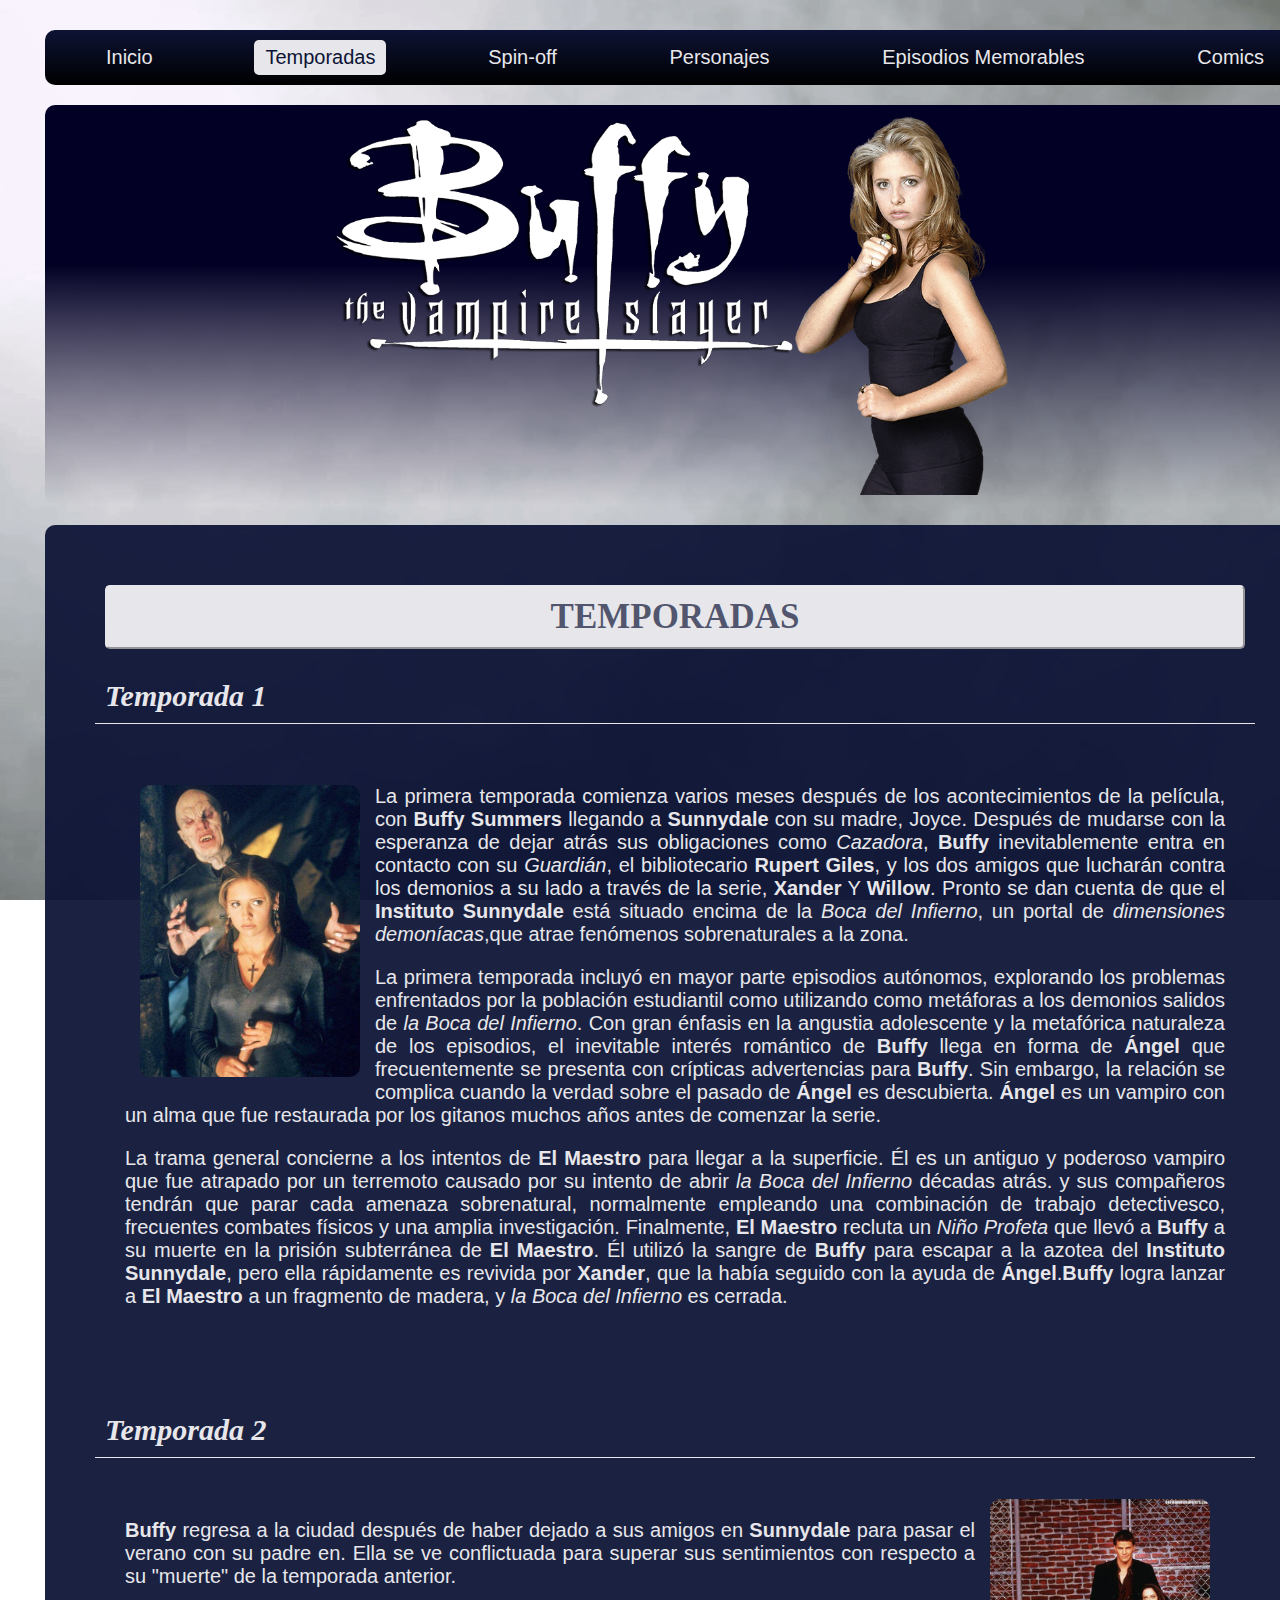
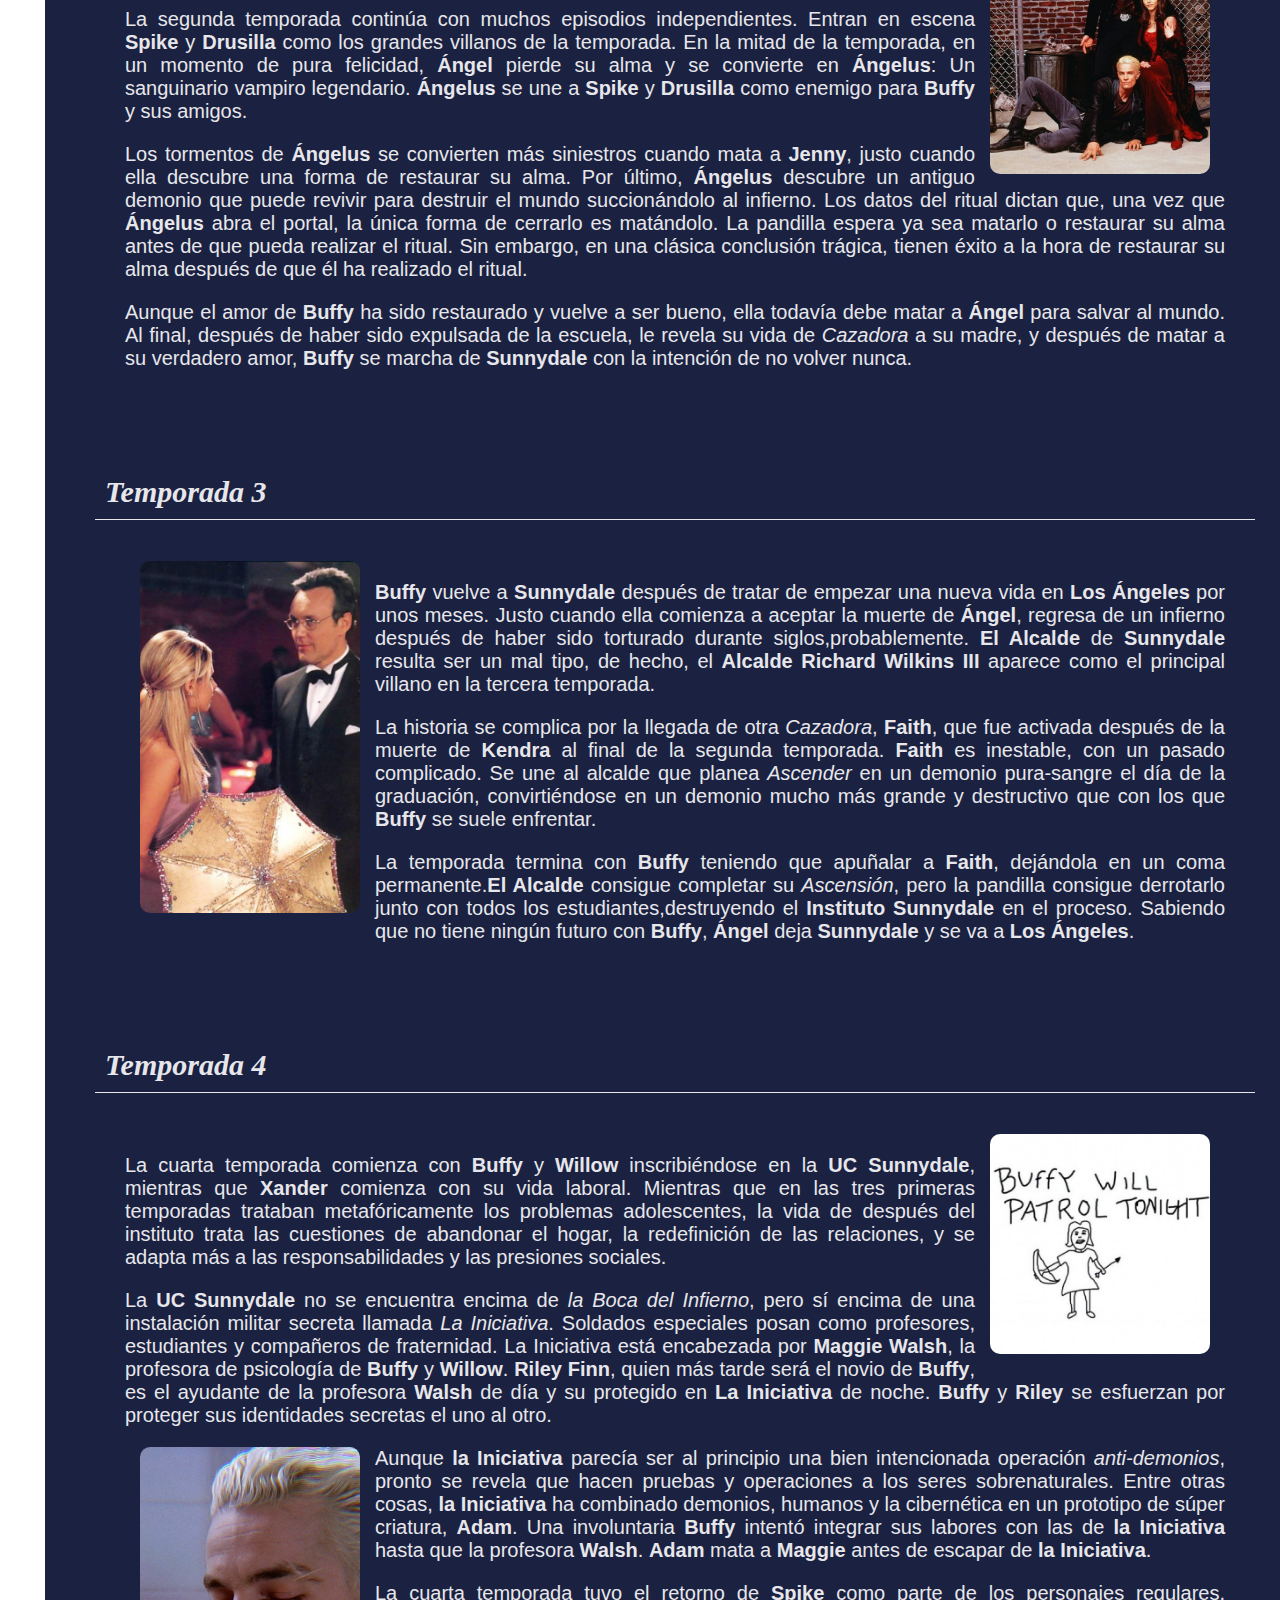
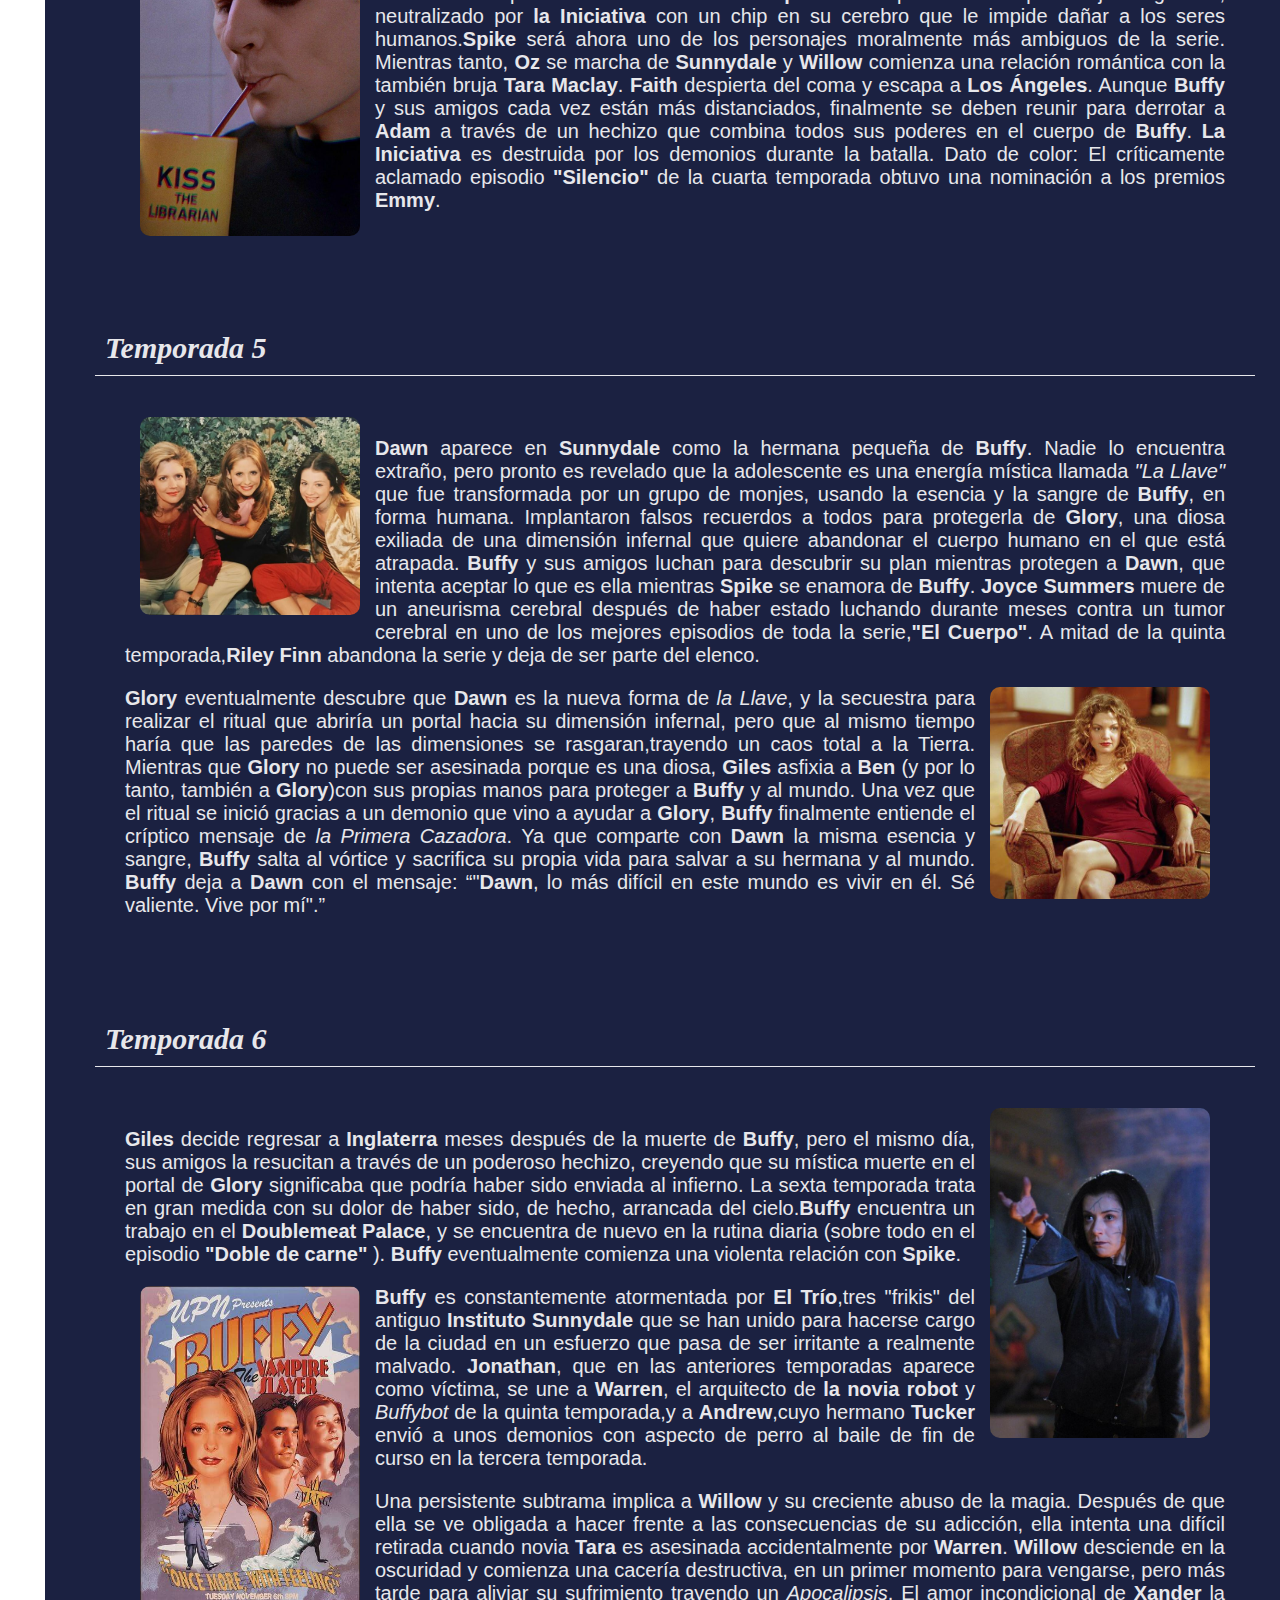
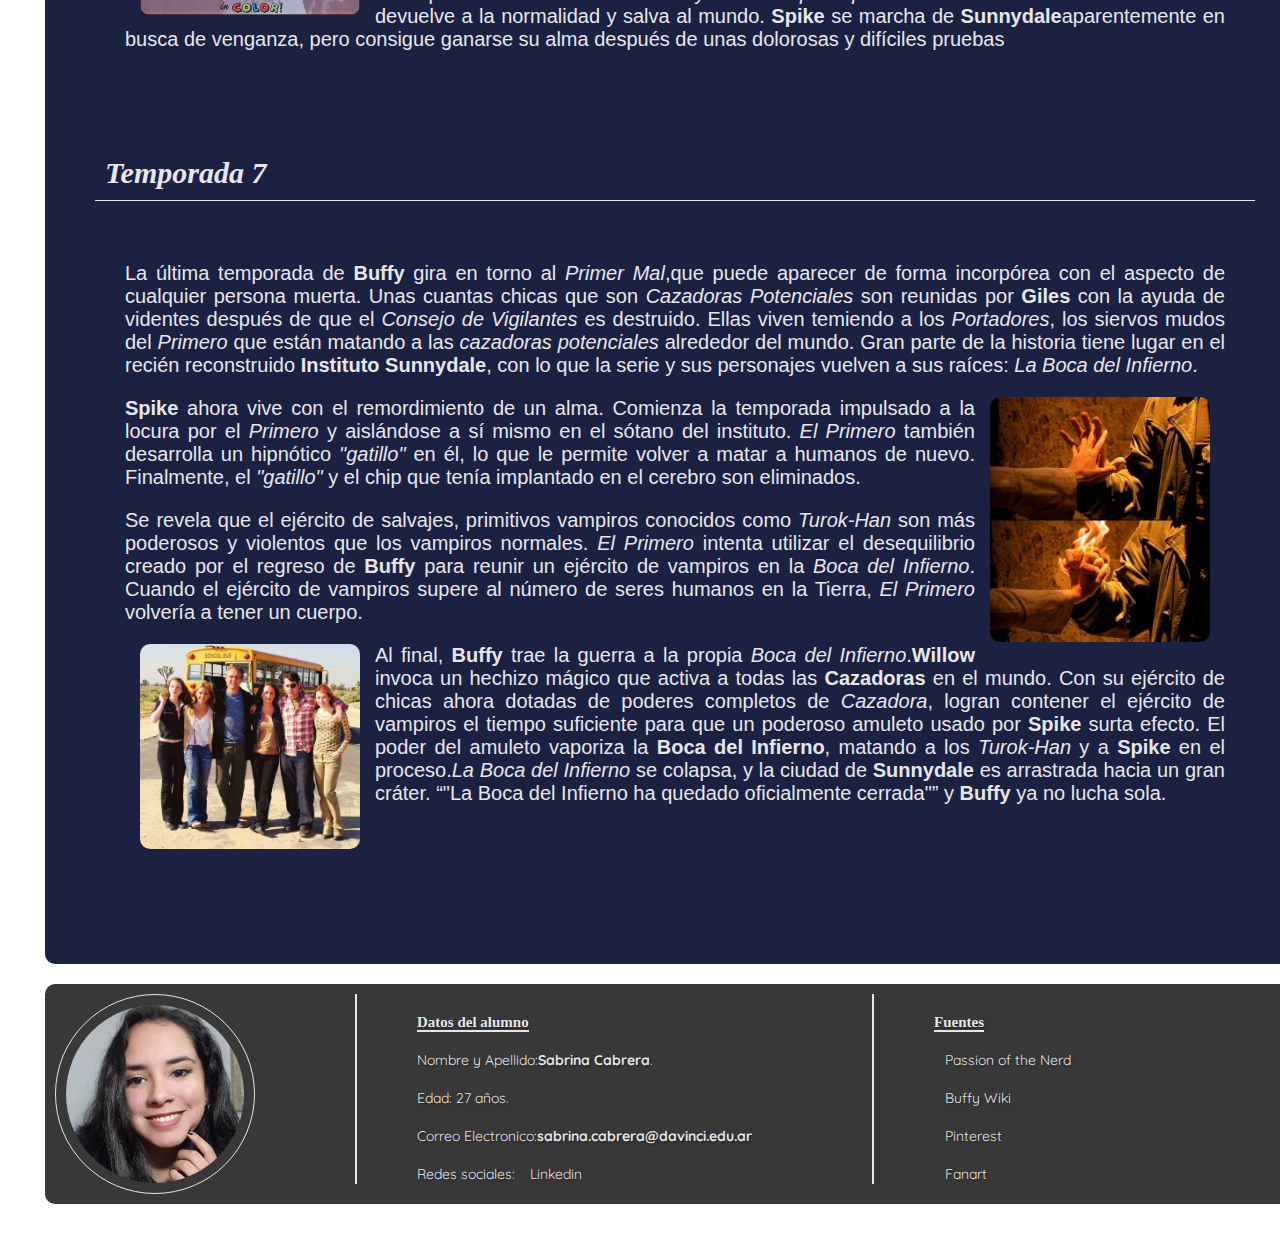
<file: dwn1dv-cabrera-parcial_2-buffytvs/temporadas.html>
<!DOCTYPE html>
<html lang="es"> <!--marco que el lenguaje utilizado es español-->
<head>
    <meta charset="UTF-8">
    <meta http-equiv="X-UA-Compatible" content="IE=edge">
    <meta name="viewport" content="width=device-width, initial-scale=1.0">
    <title>Temporadas</title>
    <!--Link hoja de estilo css-->
    <link rel="stylesheet" href="css/estilo.css">
    <!--Links fuentes-->
    <link rel="preconnect" href="https://fonts.googleapis.com">
    <link rel="preconnect" href="https://fonts.gstatic.com" crossorigin>
    <link href="https://fonts.googleapis.com/css2?family=Fira+Sans:wght@200&family=Quicksand&display=swap" rel="stylesheet">
    <!--Favicon-->
    <link rel="apple-touch-icon" sizes="180x180" href="favicon/apple-touch-icon.png">
    <link rel="icon" type="image/png" sizes="32x32" href="favicon/favicon-32x32.png">
    <link rel="icon" type="image/png" sizes="16x16" href="favicon/favicon-16x16.png">
    <link rel="manifest" href="favicon/site.webmanifest">
    <link rel="mask-icon" href="favicon/safari-pinned-tab.svg" color="#5bbad5">
    <meta name="msapplication-TileColor" content="#da532c">
    <meta name="theme-color" content="#ffffff">
</head>
<body>
    <!--menu-->
     <nav >
        <ul class="menu">
            <li >
                <a  href="index.html">Inicio</a>
            </li>
            <li>
                <a class="active" href="temporadas.html">Temporadas</a>
            </li>
            <li>
                <a href="spinoff.html">Spin-off</a>
            </li>
            <li>
                <a href="personajes.html">Personajes</a>
            </li>
            <li>
                <a href="episodios.html">Episodios Memorables</a>
            </li>
            <li>
                <a href="comics.html">Comics</a>
            </li>
		</ul>
    </nav>
     <!--Header -->
    <header class="banner" >
         <img src="img/otros/banner2.png" alt="banner buffy">     
    </header>
    <main>
         <!--Descripcion por temporadas-->
        <section class="seccion">
            <h1 class="subtitulo">Temporadas</h1>
            <div >
                <h2 class="sub-temporadas">Temporada 1 </h2>
                <div class="contenedor-temp">
                <div>
                    <div class="imagen_temporada izquierda">
                        <img src="img/temporadas/xtemporada/1/t1.1.jpg" alt="temp1">
                     </div>
                    <p>
                        La primera temporada comienza varios meses después de los acontecimientos
                        de la película, con <strong>Buffy Summers</strong>  llegando a <strong>Sunnydale</strong>  con su madre, Joyce.
                        Después de mudarse con la esperanza de dejar atrás sus obligaciones como <em>Cazadora</em>,
                        <strong>Buffy</strong> inevitablemente entra en contacto con su <em>Guardián</em>, el bibliotecario 
                        <strong>Rupert Giles</strong>, y los dos amigos que lucharán contra los demonios a su lado 
                        a través de la serie, <strong>Xander</strong> Y <strong>Willow</strong>. Pronto se dan cuenta de que 
                        el <strong>Instituto Sunnydale</strong> está situado encima de la <em>Boca del Infierno</em>, 
                        un portal de <em>dimensiones demoníacas</em>,que atrae fenómenos sobrenaturales a la zona.
                    </p>
                    
                    <p>
                        La primera temporada incluyó en mayor parte episodios autónomos, 
                        explorando los problemas enfrentados por la población estudiantil 
                        como utilizando como metáforas a los demonios salidos de 
                        <em>la Boca del Infierno</em>. 
                        Con gran énfasis en la angustia adolescente y la metafórica naturaleza 
                        de los episodios, el inevitable interés romántico de <strong>Buffy</strong> llega en forma de 
                        <strong>Ángel</strong> que frecuentemente se presenta con crípticas advertencias para <strong>Buffy</strong>. 
                        Sin embargo, la relación se complica cuando la verdad sobre el pasado de <strong>Ángel</strong> 
                        es descubierta. <strong>Ángel</strong> es un vampiro con un alma que fue restaurada por los 
                        gitanos muchos años antes de comenzar la serie.
                    </p>
                    <p>
                        La trama general concierne a los intentos de <strong>El Maestro</strong> para llegar 
                        a la superficie. Él es un antiguo y poderoso vampiro que fue atrapado 
                        por un terremoto causado por su intento de abrir <em>la Boca del Infierno</em> 
                        décadas atrás.  y sus compañeros tendrán que parar cada amenaza 
                        sobrenatural, normalmente empleando una combinación de trabajo detectivesco, 
                        frecuentes combates físicos y una amplia investigación.
                        Finalmente, <strong>El Maestro</strong> recluta un <em>Niño Profeta</em> que llevó a <strong>Buffy</strong> 
                        a su muerte en la prisión subterránea de <strong>El Maestro</strong>. Él utilizó la 
                        sangre de <strong>Buffy</strong> para escapar a la azotea del <strong>Instituto Sunnydale</strong>, 
                        pero ella rápidamente es revivida por <strong>Xander</strong>, que la había seguido 
                        con la ayuda de <strong>Ángel</strong>.<strong>Buffy</strong> logra lanzar a <strong>El Maestro</strong> a un fragmento 
                        de madera, y <em>la Boca del Infierno</em> es cerrada.
                    </p>
                </div>
            </div>
            </div>
            <div>
                <h2 class="sub-temporadas">Temporada 2</h2>
                <div  class="contenedor-temp">
                    <div class="imagen_temporada derecha">
                            <img src="img/temporadas/xtemporada/2/8.jpg" alt="big bad">
                    </div>
                    <p>
                        <strong>Buffy</strong> regresa a la ciudad después de haber dejado a sus amigos 
                        en <strong>Sunnydale</strong> para pasar el verano con su padre en. Ella se ve conflictuada 
                        para superar sus sentimientos con respecto a su "muerte" de la temporada anterior. 
                    </p>
                    
                    <p>
                        La segunda temporada continúa con muchos episodios independientes. 
                        Entran en escena <strong>Spike</strong> y <strong>Drusilla</strong> como los grandes villanos de la 
                        temporada. En la mitad de la temporada, en un momento de pura felicidad, 
                        <strong>Ángel</strong> pierde su alma y se convierte en <strong>Ángelus</strong>: Un sanguinario vampiro 
                        legendario. <strong>Ángelus</strong> se une a <strong>Spike</strong> y <strong>Drusilla</strong> como enemigo para <strong>Buffy</strong> y 
                        sus amigos.
                    </p>
                    
                    <p>
                        Los tormentos de <strong>Ángelus</strong> se convierten más siniestros cuando mata a <strong>Jenny</strong>, 
                        justo cuando ella descubre una forma de restaurar su alma. Por último, 
                        <strong>Ángelus</strong> descubre un antiguo demonio que puede revivir para destruir el 
                        mundo succionándolo al infierno. Los datos del ritual dictan que, una vez 
                        que <strong>Ángelus</strong> abra el portal, la única forma de cerrarlo es matándolo. 
                        La pandilla espera ya sea matarlo o restaurar su alma antes de que pueda 
                        realizar el ritual. Sin embargo, en una clásica conclusión trágica, 
                        tienen éxito a la hora de restaurar su alma después de que él ha realizado 
                        el ritual.
                    </p>
                    <p>
                        Aunque el amor de <strong>Buffy</strong> ha sido restaurado y vuelve a ser bueno, 
                        ella todavía debe matar a <strong>Ángel</strong> para salvar al mundo. Al final, 
                        después de haber sido expulsada de la escuela, le revela su vida 
                        de <em>Cazadora</em> a su madre, y después de matar a su verdadero amor, 
                        <strong>Buffy</strong> se marcha de <strong>Sunnydale</strong> con la intención de no volver nunca. 
                    </p>
                </div>
            </div>
            <div>
                <h2 class="sub-temporadas">Temporada 3</h2>
                <div class="contenedor-temp">
                    <div class="imagen_temporada izquierda">
                            <img src="img/temporadas/xtemporada/3/4.jpg" alt="buffy y giles">
                    </div>
                    <p>
                        <strong>Buffy</strong> vuelve a <strong>Sunnydale</strong> después de tratar de empezar una nueva vida 
                        en <strong>Los Ángeles</strong> por unos meses. Justo cuando ella comienza a aceptar 
                        la muerte de <strong>Ángel</strong>, regresa de un infierno después de haber sido torturado 
                        durante siglos,probablemente. <strong>El Alcalde</strong> de <strong>Sunnydale</strong> resulta ser un mal 
                        tipo, de hecho, el <strong>Alcalde Richard Wilkins III</strong> aparece como el principal 
                        villano en la tercera temporada.
                    </p>
                     
                    <p>
                        La historia se complica por la llegada de otra <em>Cazadora</em>, <strong>Faith</strong>, 
                        que fue activada después de la muerte de <strong>Kendra</strong> al final de la 
                        segunda temporada. <strong>Faith</strong> es inestable, con un pasado complicado. 
                        Se une al alcalde que planea <em>Ascender</em> en un demonio pura-sangre el 
                        día de la graduación, convirtiéndose en un demonio mucho más grande 
                        y destructivo que con los que <strong>Buffy</strong> se suele enfrentar.  
                    </p>
                    <p>
                        La temporada termina con <strong>Buffy</strong> teniendo que apuñalar a <strong>Faith</strong>, 
                        dejándola en un coma permanente.<strong>El Alcalde</strong> consigue completar 
                        su <em>Ascensión</em>, pero la pandilla consigue derrotarlo junto con todos 
                        los estudiantes,destruyendo el <strong>Instituto Sunnydale</strong> en el proceso. 
                        Sabiendo que no tiene ningún futuro con <strong>Buffy</strong>, <strong>Ángel</strong> deja <strong>Sunnydale</strong> 
                        y se va a <strong>Los Ángeles</strong>.  
                    </p>
                </div>
                
            </div>
            <div>
                <h2 class="sub-temporadas">Temporada 4</h2>
                <div  class="contenedor-temp">
                     <div class="imagen_temporada derecha">
                            <img src="img/temporadas/xtemporada/4/21.jpg" alt="buffy dibujo">
                    </div>
                    <p>
                        La cuarta temporada comienza con <strong>Buffy</strong> y <strong>Willow</strong> inscribiéndose en la 
                        <strong>UC Sunnydale</strong>, mientras que <strong>Xander</strong> comienza con su vida laboral. 
                        Mientras que en las tres primeras temporadas trataban metafóricamente 
                        los problemas adolescentes, la vida de después del instituto trata las 
                        cuestiones de abandonar el hogar, la redefinición de las relaciones, 
                        y se adapta más a las responsabilidades y las presiones sociales.
                    </p>
                   
                    <p>
                        La <strong>UC Sunnydale</strong> no se encuentra encima de <em>la Boca del Infierno</em>, 
                        pero sí encima de una instalación militar secreta llamada <em>La Iniciativa</em>. 
                        Soldados especiales posan como profesores, estudiantes y compañeros de 
                        fraternidad. La Iniciativa está encabezada por <strong>Maggie Walsh</strong>, la profesora 
                        de psicología de <strong>Buffy</strong> y <strong>Willow</strong>. <strong>Riley Finn</strong>, quien más tarde será el novio 
                        de <strong>Buffy</strong>, es el ayudante de la profesora <strong>Walsh</strong> de día y su protegido en <strong>La 
                        Iniciativa</strong> de noche. <strong>Buffy</strong> y <strong>Riley</strong> se esfuerzan por proteger sus identidades 
                        secretas el uno al otro.  
                    </p>
                    <div class="imagen_temporada izquierda">
                            <img src="img/temporadas/xtemporada/4/20.jpg" alt="spike">
                    </div>
                    <p>
                        Aunque <strong>la Iniciativa</strong> parecía ser al principio una bien intencionada operación 
                        <em>anti-demonios</em>, pronto se revela que hacen pruebas y operaciones a los seres 
                        sobrenaturales. Entre otras cosas, <strong>la Iniciativa</strong> ha combinado demonios, humanos 
                        y la cibernética en un prototipo de súper criatura, <strong>Adam</strong>. Una involuntaria <strong>Buffy</strong> 
                        intentó integrar sus labores con las de <strong>la Iniciativa</strong> hasta que la profesora <strong>Walsh</strong>. 
                        <strong>Adam</strong> mata a <strong>Maggie</strong> antes de escapar de <strong>la Iniciativa</strong>.   
                    </p>
                    
                    <p>
                        La cuarta temporada tuvo el retorno de <strong>Spike</strong> como parte de los personajes regulares, 
                        neutralizado por <strong>la Iniciativa</strong> con un chip en su cerebro que le impide dañar a los 
                        seres humanos.<strong>Spike</strong> será ahora uno de los personajes moralmente más ambiguos de 
                        la serie.
                        Mientras tanto, <strong>Oz</strong> se marcha de <strong>Sunnydale</strong> y <strong>Willow</strong> comienza una relación romántica 
                        con la también bruja <strong>Tara Maclay</strong>. <strong>Faith</strong> despierta del coma y escapa a <strong>Los Ángeles</strong>. 
                        Aunque <strong>Buffy</strong> y sus amigos cada vez están más distanciados, finalmente se deben 
                        reunir para derrotar a <strong>Adam</strong> a través de un hechizo que combina todos sus poderes 
                        en el cuerpo de <strong>Buffy</strong>. <strong>La Iniciativa</strong> es destruida por los demonios durante 
                        la batalla.
                        Dato de color: El críticamente aclamado episodio <strong>"Silencio"</strong> de la cuarta temporada 
                        obtuvo una nominación a los premios <strong>Emmy</strong>.
                    </p>
                </div>
               
            </div>
            <div>

                 <h2 class="sub-temporadas" >Temporada 5</h2>
                 <div class="contenedor-temp">
                    <div class="imagen_temporada izquierda">
                         <img src="img/temporadas/xtemporada/5/buffy_family.jpg" alt="buffy familia">
                    </div>
                    <p>
                        <strong>Dawn</strong> aparece en <strong>Sunnydale</strong> como la hermana pequeña de <strong>Buffy</strong>. Nadie lo encuentra 
                        extraño, pero pronto es revelado que la adolescente es una energía mística llamada 
                        <em>"La Llave"</em> que fue transformada por un grupo de monjes, usando la esencia y 
                        la sangre de <strong>Buffy</strong>, en forma humana. Implantaron falsos recuerdos a todos para 
                        protegerla de <strong>Glory</strong>, una diosa exiliada de una dimensión infernal que quiere 
                        abandonar el cuerpo humano en el que está atrapada. <strong>Buffy</strong> y sus amigos luchan 
                        para descubrir su plan mientras protegen a <strong>Dawn</strong>, que intenta aceptar lo que es 
                        ella mientras <strong>Spike</strong> se enamora de <strong>Buffy</strong>. <strong>Joyce Summers</strong> muere de un aneurisma 
                        cerebral después de haber estado luchando durante meses contra un tumor cerebral 
                        en uno de los mejores episodios de toda la serie,<strong>"El Cuerpo"</strong>. A mitad de la 
                        quinta temporada,<strong>Riley Finn</strong> abandona la serie y deja de ser parte del elenco.
                        </p>
                    <div class="imagen_temporada derecha">
                         <img src="img/temporadas/xtemporada/5/glory.jpg" alt="glory">
                    </div>
                    <p>
                        <strong>Glory</strong> eventualmente descubre que <strong>Dawn</strong> es la nueva forma de <em>la Llave</em>, 
                        y la secuestra para realizar el ritual que abriría un portal hacia su dimensión infernal, pero 
                        que al mismo tiempo haría que las paredes de las dimensiones se rasgaran,trayendo 
                        un caos total a la Tierra. Mientras que <strong>Glory</strong> no puede ser asesinada porque es una 
                        diosa, <strong>Giles</strong> asfixia a <strong>Ben</strong> (y por lo tanto, también a <strong>Glory</strong>)con sus propias manos 
                        para proteger a <strong>Buffy</strong> y al mundo. Una vez que el ritual se inició gracias a un 
                        demonio que vino a ayudar a <strong>Glory</strong>, <strong>Buffy</strong> finalmente entiende el críptico mensaje 
                        de <em>la Primera Cazadora</em>. Ya que comparte con <strong>Dawn</strong> la misma esencia y sangre,<strong> Buffy</strong>
                        salta al vórtice y sacrifica su propia vida para salvar a su hermana y al mundo. 
                        <strong>Buffy</strong> deja a <strong>Dawn</strong> con el mensaje: <q>"<strong>Dawn</strong>, lo más difícil en este mundo es vivir 
                        en él. Sé valiente. Vive por mí".</q>   
                        </p>
                 </div>
            </div>
            <div>
                <h2 class="sub-temporadas">Temporada 6</h2>
                <div class="contenedor-temp">
                    <div class="imagen_temporada derecha">
                         <img src="img/temporadas/xtemporada/6/19.jpg" alt="willow">
                    </div>
                    <p>
                    <strong>Giles</strong> decide regresar a <strong>Inglaterra</strong> meses después de la muerte de <strong>Buffy</strong>, 
                    pero el mismo día, sus amigos la resucitan a través de un poderoso hechizo, 
                    creyendo que su mística muerte en el portal de <strong>Glory</strong> significaba que podría 
                    haber sido enviada al infierno. La sexta temporada trata en gran medida con 
                    su dolor de haber sido, de hecho, arrancada del cielo.<strong>Buffy</strong> encuentra un 
                    trabajo en el <strong>Doublemeat Palace</strong>, y se encuentra de nuevo en la rutina diaria 
                    (sobre todo en el episodio <strong>"Doble de carne"</strong> ). <strong>Buffy</strong> eventualmente comienza una 
                    violenta relación con <strong>Spike</strong>. 
                    </p>
                    <div class="imagen_temporada izquierda">
                         <img src="img/temporadas/xtemporada/6/9.jpg" alt="musical">
                    </div>
                    <p>
                    <strong>Buffy</strong> es constantemente atormentada por <strong>El Trío</strong>,tres "frikis" del antiguo 
                    <strong>Instituto Sunnydale</strong> que se han unido para hacerse cargo de la ciudad en un 
                    esfuerzo que pasa de ser irritante a realmente malvado. <strong>Jonathan</strong>, que en las 
                    anteriores temporadas aparece como víctima, se une a <strong>Warren</strong>, el arquitecto 
                    de <strong>la novia robot</strong> y <em>Buffybot</em> de la quinta temporada,y a <strong>Andrew</strong>,cuyo hermano 
                    <strong>Tucker</strong> envió a unos demonios con aspecto de perro al baile de fin de curso 
                    en la tercera temporada. 
                    </p>
                    <p>
                    Una persistente subtrama implica a <strong>Willow</strong> y su creciente abuso de la magia. 
                    Después de que ella se ve obligada a hacer frente a las consecuencias de su 
                    adicción, ella intenta una difícil retirada cuando novia <strong>Tara</strong> es asesinada 
                    accidentalmente por <strong>Warren</strong>. <strong>Willow</strong> desciende en la oscuridad y comienza una 
                    cacería destructiva, en un primer momento para vengarse, pero más tarde para 
                    aliviar su sufrimiento trayendo un <em>Apocalipsis</em>. El amor incondicional de <strong>Xander</strong> 
                    la devuelve a la normalidad y salva al mundo.
                    <strong>Spike</strong> se marcha de <strong>Sunnydale</strong>aparentemente en busca de venganza, pero consigue 
                    ganarse su alma después de unas dolorosas y difíciles pruebas 
                    </p>
                </div>
            </div>
            <div>
                 <h2 class="sub-temporadas">Temporada 7</h2>
                 <div class="contenedor-temp">
                    
                    <p>
                        La última temporada de <strong>Buffy</strong> gira en torno al <em>Primer Mal</em>,que puede 
                        aparecer de forma incorpórea con el aspecto de cualquier persona muerta. 
                        Unas cuantas chicas que son <em>Cazadoras Potenciales</em> son reunidas por <strong>Giles</strong> con 
                        la ayuda de videntes después de que el <em>Consejo de Vigilantes</em> es destruido. 
                        Ellas viven temiendo a los <em>Portadores</em>, los siervos mudos del <em>Primero</em> que 
                        están matando a las <em>cazadoras potenciales</em> alrededor del mundo.
                        Gran parte de la historia tiene lugar en el recién reconstruido <strong>Instituto Sunnydale</strong>, 
                        con lo que la serie y sus personajes vuelven a sus raíces: <em>La Boca del Infierno</em>.
                    </p>
                    <div class="imagen_temporada derecha">
                         <img src="img/temporadas/xtemporada/7/11.jpg" alt="final">
                    </div>
                    <p>
                    <strong>Spike</strong> ahora vive con el remordimiento de un alma. Comienza la temporada impulsado a 
                        la locura por el <em>Primero</em> y aislándose a sí mismo en el sótano del instituto. 
                        <em>El Primero</em> también desarrolla un hipnótico <em>"gatillo"</em> en él, lo que le permite 
                        volver a matar a humanos de nuevo. Finalmente, el <em>"gatillo"</em> y el chip que tenía 
                        implantado en el cerebro son eliminados. 
                    </p> 
                    <p>
                        Se revela que el ejército de salvajes, primitivos vampiros conocidos como <em>Turok-Han</em> 
                        son más poderosos y violentos que los vampiros normales. <em>El Primero</em> intenta 
                        utilizar el desequilibrio creado por el regreso de <strong>Buffy</strong> para reunir un ejército 
                        de vampiros en la <em>Boca del Infierno</em>. Cuando el ejército de vampiros supere al 
                        número de seres humanos en la Tierra, <em>El Primero</em> volvería a tener un cuerpo. 
                    </p> 
                     <div class="imagen_temporada izquierda">
                         <img src="img/temporadas/xtemporada/7/22.jpg" alt="final elenco">
                    </div>
                    <p>
                        Al final, <strong>Buffy</strong> trae la guerra a la propia <em>Boca del Infierno</em>.<strong>Willow</strong> invoca un 
                        hechizo mágico que activa a todas las <strong>Cazadoras</strong> en el mundo. Con su ejército de 
                        chicas ahora dotadas de poderes completos de <em>Cazadora</em>, logran contener el ejército 
                        de vampiros el tiempo suficiente para que un poderoso amuleto usado por <strong>Spike</strong> surta 
                        efecto. El poder del amuleto vaporiza la <strong>Boca del Infierno</strong>, matando a los <em>Turok-Han</em> 
                        y a <strong>Spike</strong> en el proceso.<em>La Boca del Infierno</em> se colapsa, y la ciudad de <strong>Sunnydale</strong> 
                        es arrastrada hacia un gran cráter. <q>"La Boca del Infierno ha quedado oficialmente 
                        cerrada"</q> y <strong>Buffy</strong> ya no lucha sola. 
                    </p>
                </div>
            </div>
        </section>
    </main>
     <!--Footer -->
    <footer>
        <div class="flex-container-footer" >
            <!--foto de perfil alumno-->
            <div >
                 <img  class="flex-img-footer" src="img/otros/yo_perfil.jpg" alt="perfil del alumno">
            </div>
            <!--datos del alumno-->
           <div class="caja-footer linea-footer"> 
                <ol>
                    <li class="tituloFooter"><strong>Datos del alumno</strong></li>
                    <li>Nombre y Apellido:<strong>Sabrina Cabrera</strong>.</li>
                    <li>Edad: 27 años.</li>
                    <li>Correo Electronico:<strong>sabrina.cabrera@davinci.edu.ar</strong></li>
                    <li>Redes sociales:<a href="https://www.linkedin.com/in/sabrinagcabrera/"> Linkedin</a></li>
                </ol>
            </div>
            <!--fuentes utilizadas-->
            <div class="caja-footer linea-footer">
                <ol>
                    <li class="tituloFooter"><strong>Fuentes</strong></li>
                    <li><a href="https://www.youtube.com/c/PassionoftheNerd">Passion of the Nerd</a></li>
                    <li><a href="https://buffy.fandom.com/es/wiki/Buffy,_Cazavampiros">Buffy Wiki</a></li>
                    <li><a href="https://ar.pinterest.com/" >Pinterest</a></li>
                    <li><a href="https://fanart.tv/" >Fanart</a></li>
                </ol>
            </div>
        </div>   
    </footer>
</body>
</html>
</file>
<file: dwn1dv-cabrera-parcial_2-buffytvs/css/estilo.css>
/*-----------------------------------------------------------------------------------*/
/*	Tabla de contenidos
/*-----------------------------------------------------------------------------------*/
/*
	00. reseteo
	01. general
	02. footer
    03. menu
    04. inicio
        04.1. formulario
    05.temporadas
    06.spinnoff
    06.comic
    07.personajes
    08.episodios
    
*/
/*-----------------------------------------------------------------------------------*/
/*	00. reseteo
/*-----------------------------------------------------------------------------------*/
* {
    box-sizing: border-box;
}

.oculto{
     display:none;
}
/*-----------------------------------------------------------------------------------*/
/*	01. general
/*-----------------------------------------------------------------------------------*/

body{
   background-image: url("../img/otros/fondo.png");
   background-repeat: no-repeat;
   background-size: cover;
   font-family: 'Assistant', sans-serif;
   width: 1250px; 
   margin:0 auto;
   padding:10px; 
   background-attachment:fixed; 
   font-size: 20px;   
}

main{
    background-color:#0d1335f0;
    color: #E7E7EB;
    width: 1250px; 
    margin:20px;
    padding:10px;
    border-radius: 10px;   
}

.banner{
   background: rgb(2,0,36);
   background: linear-gradient(180deg, rgba(2,0,36,1) 40%, rgba(255,255,255,0) 100%);
   background-position-x: center; 
   border-radius: 10px;
   padding:10px;
   width: 1250px;
   margin:20px;
}

.banner img{
	display: block;
    margin: auto;
    width: 55%;
}
.subtitulo{
    font-family: 'Stoke', serif;
    background-color:#E7E7EB ;
    margin: 10px;
    padding: 10px;
    font-size: 35px;
    text-align: center;
    border-radius: 5px;
    border: outset 2px #E7E7EB ;
    color:#0d1335b1 ;
    text-transform: uppercase;
}

.derecha {
    float: right;
    margin:auto;
    text-align: justify;
}

.izquierda {
    float: left;
    margin: auto;
    text-align: justify;
}

.seccion{
   padding:20px;
   margin:20px;
   width: 1200px; 
}

/*-----------------------------------------------------------------------------------*/
/*	02. footer
/*-----------------------------------------------------------------------------------*/
.flex-container-footer { 
    background-color:#000000c7;
    display: flex;
    flex-direction: row;
    gap: 100px;
    padding:10px;
    height:220px;
    width: 1250px; ;
    border-radius:10px;
    font-family: 'Quicksand', sans-serif;
    text-align: justify;
    color:  #E7E7EB;
    margin: 20px;;
}
.flex-img-footer{
   
    border-radius:600px;
    height:200px;
    overflow: hidden;
    padding: 10px;
    border: 1px solid  #E7E7EB;
    margin: auto;
    width: 200px; 
}
.caja-footer {
    color:  #E7E7EB;
    text-shadow: 1px 1px 2px rgba(0, 0, 0, 0.500);
    padding-bottom: 20px;
    text-align:left;
    margin-bottom: 10px;
    padding-right: auto;
    font-size:14px;
    position: relative;
}
.linea-footer{
      border-left: 2px solid  #E7E7EB;
}

.caja-footer ol li{
    list-style: none;
    text-decoration: none;
    margin: 20px;

}
.caja-footer ol li a {
    text-decoration: none;
    color: #E7E7EB;
    border: solid 1px #e7e7eb00;
    border-radius: 10px;
    padding: 5px;
    margin: 5px;
}

.caja-footer ol li a:hover{
    border-radius: 10px;
    border: solid 1px  #E7E7EB;
   
}
.tituloFooter{
    font-size: 15px;
    margin-bottom: 5px;
    font-family: 'Stoke', serif;
}
.tituloFooter strong{
    border-bottom: 2px solid  #E7E7EB;
}

/*-----------------------------------------------------------------------------------*/
/*	03. menu
/*-----------------------------------------------------------------------------------*/
.menu {
     display: flex;
     width: 1250px;
     position:relative;
     font-size: 20px;
     flex-direction: row;
     justify-content: space-between;
     align-items: center;
     background-image: linear-gradient(#0d1335, #000000);
     border-radius: 10px;
     margin:20px;
     
    }
.menu ul{
    padding: 10px;
    display: flex;
    flex-direction: row;
    justify-content: center;
    align-items: center;
    font-family: 'Assistant', sans-serif;    
}
.menu li{
    display: inline-block;
    padding: 10px;
}
.menu a {
    display: block;
    color: #E7E7EB;
    padding: 5px 10px;
    margin-right: 10px;
    text-decoration: none;
    border: solid 1px #e7e7eb00;    
}

.menu a:hover {
    color:#E7E7EB;
    border-radius: 2px;
    border: solid 1px #E7E7EB;
}

.menu a.active {
    color: #0d1335;
    border-radius: 2px;
    border: solid 1px #5a4d4d00;
    border-radius: 5px;
    background-color:#E7E7EB;  
}

/*-----------------------------------------------------------------------------------*/
/*	04.inicio
    04.1. formulario
/*-----------------------------------------------------------------------------------*/

/*-----  04.1. formulario--------*/
.formulario-contenedor{
    margin:30px;
    padding: 20px;
    background-color:#e7e7eb6b;
    overflow:auto;
    border-radius: 20px;
    color:#0d1335;
    font-family: 'Assistant', sans-serif; 
    font-size:20px;  
    display: flex;
    justify-content: center;
    align-items: center;
}

.cont-img-form{
    height: 100%;
	margin:5px;
	padding:5px;
    width: 50%;
    overflow: hidden;
    display: flex;
    justify-content: center;
    align-items: center;
    border-right: 2px solid  #E7E7EB;   
}

.cont-img{
    width: 80%;
	border-radius:10px;
}

.cont-form-der{
    display: flex;
    justify-content: center;
    align-items: flex-start;
    flex-direction: column;
    padding:0 7.3% 0 4.7%;
    width: 50%;
}

.form,.linea-form{

    display: flex;
    justify-content: center;
    align-items: flex-start;
    flex-direction: column;
    width: 100%;
    margin-bottom: 10px;
}

.contenedor-texto{
    max-width:1100px;
    padding-bottom: 10px;
}

.imagen-inicio{
    display: block;
    overflow: hidden;
    margin: px;
    width: 300px;
}
.imagen-inicio img{
     width: 80%;
     border-radius: 10px;
     margin: 5px;
      
}

.botones-formularios{
    border: 2px solid #11183d;
	border-radius: 5px;
    padding: 10px;
    background-color: #11183d;
    bottom: 5px;
	border:solid 1px #e7e7eb;
    text-align: center;
	color:white;
}

.botones-formularios:hover{
	border: 2px solid #11183d;
	border-radius: 5px;
    padding: 10px;
    background-color:white;
    bottom: 5px;
	border:solid 1px #e7e7eb;
    text-align: center;
	color:#11183d;
}

label{
  padding: 5px;
  font-family: 'Stoke', serif;
  margin: 3px 0px 1px 0px; 
  font-size: 15px;
}

input,textarea{
	font-size: 15px;
	padding: 5px;
	border: 2px solid #11183d;
	border-radius: 5px;
	font-family: 'Assistant', sans-serif;
	margin:3px;
}



/*-----------------------------------------------------------------------------------*/
/*	05.temporadas
/*-----------------------------------------------------------------------------------*/

.sub-temporadas{
   font-family: 'Stoke', serif;
   font-style: italic;
   margin: 20px 0px 1px 0px;    
   padding: 10px;
   border-bottom:solid 1px #E7E7EB;
   font-size: 30px; 
   
}
.contenedor-temp{
    margin: 20px 10px 30px;
    padding: 20px;
    background-color:#c16d8c00;
    overflow:auto;
    border-radius: 20px;
    display: inline-block;
    text-align: justify;
    font-size: 20px;  
}

.imagen_temporada {
    display: block;    
    border-radius: 10px;
    overflow: hidden;
    margin: auto;
    width: 250px;
    padding: 0px 15px 5px;
  
}

.imagen_temporada img {
    width: 100%;
    margin-right: 10px;
    border-radius: 10px;
}

/*-----------------------------------------------------------------------------------*/
/*	05.spin off
/*-----------------------------------------------------------------------------------*/

.contenedor-angel{
   border:solid 1px #e7e7eb00;
   margin:20px;
   padding:20px;
}

.contenedor-anginfo{
   padding:10px 20px;
   margin:20px;
   text-align:justify;
}

.imagen_angel{
   
    display: flex;
	flex-direction: column;
	flex-wrap: nowrap;
	justify-content: center;
	align-items: center;
	align-content: center;
    background-image: url("../img/otros/fondo.png");
    background-size: cover;
    border-radius: 10px;  
}

.imagen_angel img{   
   width:900px;
   padding:0px 0px;
   
}


.caja-angel {
    border:solid 1px #e7e7eb00;
    display: flex;
	flex-direction: column;
	flex-wrap: nowrap;
	justify-content: center;
	align-items: center;
	align-content: center;
    padding:40px;
}

/*-----------------------------------------------------------------------------------*/
/*	06.comic
/*-----------------------------------------------------------------------------------*/
#comic-box {
    display: flex;
    flex-wrap: wrap;
}

.caja-comic{
	text-align: left;
    width: calc(33.3% - 10px);
    display: inline-block;
    border-radius: 10px;
    overflow: hidden;
    box-shadow: 1px 2px 2px gainsboro;
    border: 2px solid rgb(0 139 139 / 0%);
    margin: 5px;
    position: relative;
    vertical-align: top;
	padding:10px;
    background-image: url("../img/otros/fondo.png");
    background-size: cover;
	display: flex;
	flex-direction: column;
	justify-content: space-evenly;
	align-items: center;
	align-content: center;
	
}

.caja-comic div{
	background-size: cover;
    background-repeat: no-repeat;
    background-position-x: center;
    position: relative;
	padding:10px;
	
	
}

.caja-comic div img{
	width: 70%;
    border-bottom: 2px solid #E7E7EB;
    display: block;
	padding:10px;
}

.caja-comic div h2{
	padding: 10px;
    margin: 0px;
    width: 100%;
    background-color: #0d1335;
    color: whitesmoke;
    font-weight: 400;
    font-size: 25px;
    text-align: right;
    text-shadow: 1px 2px 2px rgba(0, 0, 0, 0.500);
    position: absolute;
    top: 0px;
    left: 0px;
	padding:10px;
	border:solid 1px #e7e7eb;
    border-radius: 5px;
}

.img-comic {

    margin: 0 auto;

}

.texto-comic{
   padding:20px;
   margin:20px;
   width: 1200px;
   border:solid 1px #e7e7eb;
   border-radius: 5px; 
   font-size:20px;
}

.parrafo-comic{
    padding:5px; 
    color: #000000;
	text-align: justify;
	margin:20px;
}

.leer{
	border: 2px solid #0d1335;
    height: 50px;
    padding: 50px;
    border-radius: 20px;
    width: 50%;
    margin: 0 auto;
    background-color: #0d1335;
    position: absolute;
    bottom: 15px;
	border:solid 1px #e7e7eb;
    text-align: center;
}

.leer a{
    text-decoration: none;
    font-family: 'Assistant', sans-serif;
    font-size: 20px;
    color:#E7E7EB ;
}

.leer:hover{
    background-color: #0d1335d1;
}

/*-----------------------------------------------------------------------------------*/
/*	07.personajes
/*-----------------------------------------------------------------------------------*/
.sub-personajes{
   font-family: 'Stoke', serif;
   font-style: italic;
   margin: 20px 0px 1px 0px;    
   padding: 10px;
   border-bottom:solid 1px #E7E7EB;
   font-size: 30px;   
}
.contenedor-personajes {
    border: 2px solid #e7e7eb;;
    padding: 20px;
    overflow: auto;
    text-align: justify;
    display:flex;
	border-radius:10px;
    margin: 30px;
   

}


.contenedor-personajes img {

    float:left;
    margin-left: 20px;
    margin-bottom: 20px;
    margin-top: 15px;
	width: 30%;
     align-self: center;
}

.fondo-personajes{
    background-image: url(../img/otros/fondo.png);
    margin: 20px;
	border-radius:10px;
    background-size: cover;
}

/*-----------------------------------------------------------------------------------*/
/*	08.episodios
/*-----------------------------------------------------------------------------------*/
.lista-episodio ol li{
    list-style: none;
    text-decoration: none;
}

.sub-episodio{
   font-family: 'Stoke', serif;
   font-style: bold;
   margin: 20px 0px 1px 0px;    
   padding: 10px;
   border-bottom:solid 1px #E7E7EB;
   font-size: 30px;   
}

.contenedor-episodio {
    border: 2px solid #e7e7eb;;
    padding: 20px;
    overflow: auto;
    text-align: justify;
    display:flex;
	border-radius:10px;
    margin: 30px;

}
.contenedor-episodio iframe{
    width:600px;
    height:300px;
    margin: 20px;
    border-radius: 10px;
}

.blabla{

    float:left;
    margin-left: 20px;
    margin-bottom: 20px;
    margin-top: 15px;
	width: 30%;
    border-radius: 10px;
}

.contenedor-episodio p{
    margin: 10px;
}
</file>
